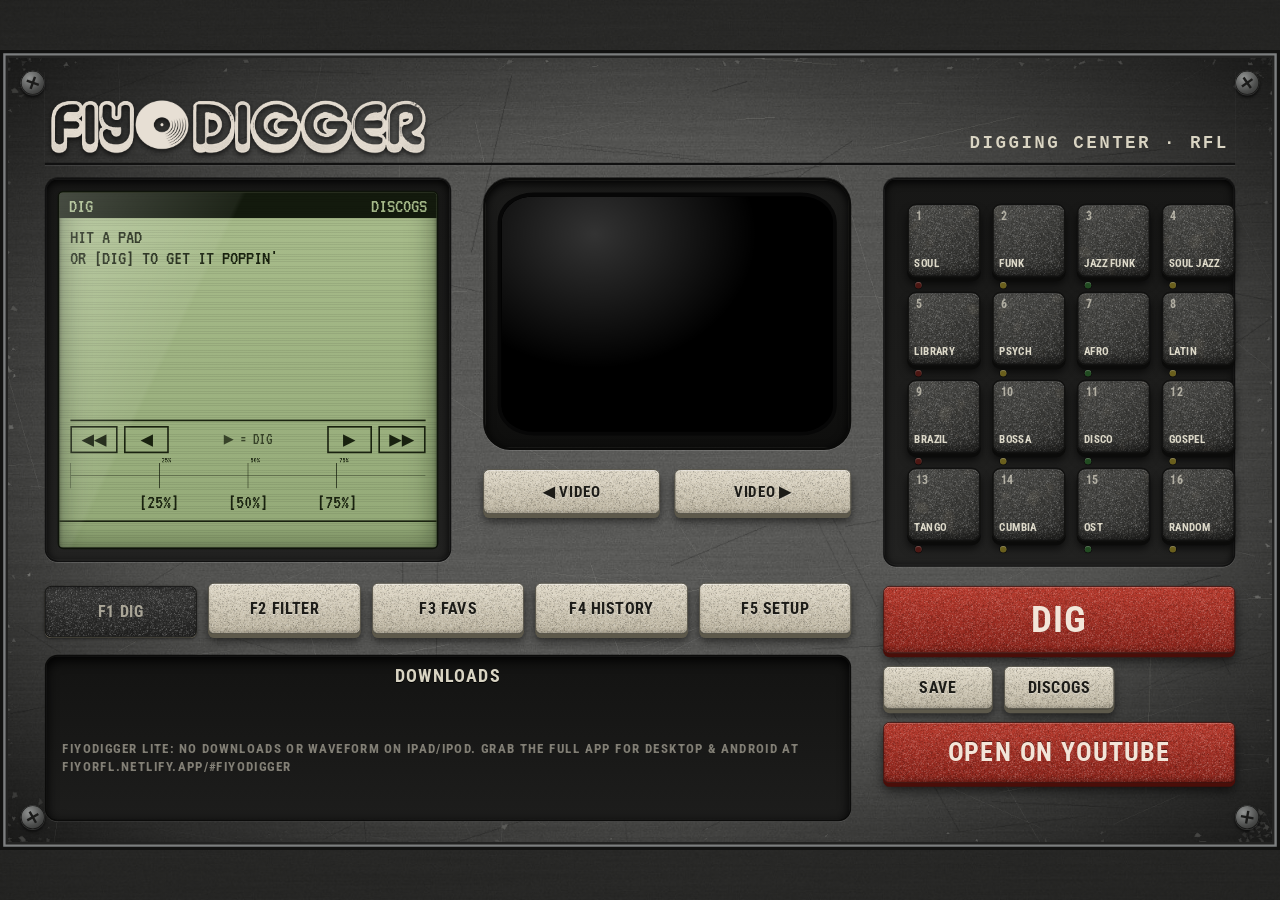
<file: index.html>
<!DOCTYPE html>
<html lang="es">
<head>
<link rel="preconnect" href="https://www.youtube-nocookie.com">
<link rel="dns-prefetch" href="https://i.ytimg.com">
<meta charset="utf-8">
<meta name="viewport" content="width=device-width, initial-scale=1, viewport-fit=cover">
<meta name="theme-color" content="#161615">
<script src="version.js"></script>
<script src="i18n.js"></script>
<script>/* PC (Electron): nada extra. Celu (Android): piezas de Android. Safari u otro navegador: FIYODIGGER Lite */
if (window.Android) document.write('<link rel="stylesheet" href="android.css"><script src="lame.min.js"><\/script><script src="nacl.min.js"><\/script><script src="android.js"><\/script><script src="mob.js"><\/script>');
else if (!window.fd) document.write('<link rel="stylesheet" href="android.css"><script src="web.js"><\/script><script src="mob.js"><\/script>');</script>
<title>FIYODIGGER</title>
<style>
@font-face{font-family:LCD;src:url(vt323.woff2)}
@font-face{font-family:RC;src:url(rc-700.woff2);font-weight:700}
@font-face{font-family:RC;src:url(rc-400.woff2);font-weight:400}
@font-face{font-family:BC;src:url(bc-500.woff2);font-weight:500}
@font-face{font-family:BC;src:url(bc-600.woff2);font-weight:600}
@font-face{font-family:BC;src:url(bc-700.woff2);font-weight:700}
:root{--lcd:#a9bd8c;--lcd2:#93a977;--lcdink:#19220f;--ink:#1d1c18;--label:#d9d4c3;--hot:#e0412f;--lcdhd:#131a0d;--lcdbd:#0e130a}
*{box-sizing:border-box}
html,body{margin:0;height:100%;overflow:hidden;background:#161615}
html:not(.mob) body{background:linear-gradient(rgba(14,14,13,.6),rgba(14,14,13,.6)),url(metal.jpg) center/cover #1c1c1b}
body{color:var(--label);font:700 14px/1.2 RC,"Arial Narrow",Arial,sans-serif}
#stage{position:absolute;left:50%;top:50%;width:1600px;height:1000px;transform-origin:center;background:#222;overflow:hidden}
#stage::before{content:"";position:absolute;inset:0;background:radial-gradient(ellipse at center,transparent 55%,rgba(0,0,0,.62) 100%),var(--mat,url(scratch.png) center/cover),url(metal.jpg) center/cover}
#stage::after{content:"";position:absolute;inset:0;z-index:1;pointer-events:none;box-shadow:inset 0 0 0 4px #121211,inset 0 0 0 7px #7c7e7f,inset 0 0 0 10px #222221}
.screw{position:absolute;width:30px;height:30px;border-radius:50%;background:radial-gradient(circle at 35% 30%,var(--sa,#929493),var(--sb,#4a4b4a) 60%,var(--sc,#2a2a29));box-shadow:inset 0 0 0 1px #151514,0 1px 1px rgba(255,255,255,.2),0 3px 4px rgba(0,0,0,.75)}
.screw::before,.screw::after{content:"";position:absolute;left:50%;top:50%;background:#1b1b1a;transform:translate(-50%,-50%) rotate(var(--r,20deg))}
.screw::before{width:16px;height:3px}.screw::after{width:3px;height:16px}
.s1{left:26px;top:26px}.s2{right:26px;top:26px;--r:-35deg}.s3{left:26px;bottom:26px;--r:60deg}.s4{right:26px;bottom:26px;--r:10deg}
.top{position:absolute;left:56px;top:26px;width:1488px;height:118px;border-bottom:3px solid #111;box-shadow:0 1px 0 rgba(255,255,255,.14);display:flex;justify-content:space-between;align-items:flex-end;padding:0 8px 12px}
.logo{height:66px;width:auto;display:block;filter:drop-shadow(0 3px 3px rgba(0,0,0,.65))}
.model{font:700 22px Consolas,"Courier New",monospace;letter-spacing:3px;text-transform:uppercase;text-shadow:0 1px 0 #000}
.main{position:absolute;left:56px;top:160px;width:1488px;height:804px;display:grid;grid-template-columns:508px 460px 440px;grid-template-rows:480px 64px 1fr;gap:26px 40px;grid-template-areas:"lcd vid right" "keys keys right" "tray tray right"}
.bezel{background:linear-gradient(#171716,#222221);padding:14px;border-radius:16px;border:2px solid #101010;box-shadow:inset 0 3px 10px #000,inset 0 -1px 0 rgba(255,255,255,.07),0 1px 0 rgba(255,255,255,.17),0 -1px 0 rgba(0,0,0,.55)}
.lcdb{grid-area:lcd;height:480px}
.lcd{position:relative;height:100%;background:linear-gradient(180deg,var(--lcd),var(--lcd2));color:var(--lcdink);font:26px/1 LCD,"Lucida Console",monospace;text-transform:uppercase;display:flex;flex-direction:column;border-radius:7px;border:2px solid var(--lcdbd);box-shadow:inset 0 0 34px rgba(10,20,5,.5),inset 0 2px 5px rgba(0,0,0,.45);overflow:hidden}
.lcd::after{content:"";position:absolute;inset:0;pointer-events:none;background:linear-gradient(116deg,rgba(255,255,255,.22) 0,rgba(255,255,255,.05) 33%,transparent 34%),repeating-linear-gradient(0deg,rgba(0,0,0,.07) 0 1px,transparent 1px 3px)}
.hd{background:var(--lcdhd);color:var(--lcd);padding:3px 12px;display:flex;justify-content:space-between}
.page{display:none;padding:10px 14px;flex:1;overflow:auto;min-height:0}
.page.on{display:block}
.ft{border-top:2px solid var(--lcdink);padding:4px 12px;min-height:34px;white-space:nowrap;overflow:hidden;text-overflow:ellipsis}
.ft.err{background:var(--lcdink);color:var(--lcd)}
/* barra de carga mientras busca discos */
.ft.load{position:relative}
.ft.load::before{content:"";position:absolute;left:12px;right:12px;top:50%;height:20px;transform:translateY(-50%);border:2px solid var(--lcdink);box-sizing:border-box}
.ft.load::after{content:"";position:absolute;left:17px;top:50%;height:10px;transform:translateY(-50%);width:calc((100% - 34px) * var(--load,0));background:repeating-linear-gradient(90deg,var(--lcdink) 0 10px,transparent 10px 14px);transition:width .3s linear}
.t{font-size:40px;line-height:.95;margin-bottom:8px;overflow-wrap:anywhere}
.l{margin:3px 0}.dim{opacity:.7}
.fgrid{display:grid;grid-template-columns:130px 1fr;gap:6px 10px;align-items:center}
.lcd input,.lcd select{font:inherit;color:inherit;background:transparent;border:0;border-bottom:2px solid var(--lcdink);border-radius:0;padding:0 2px;width:100%;text-transform:uppercase;outline:0}
.lcd input:focus,.lcd select:focus{background:var(--lcdink);color:var(--lcd)}
.lcd option{background:var(--lcd);color:var(--lcdink)}
.lcd input[type=checkbox]{width:20px;height:20px;accent-color:var(--lcdink)}
.row{display:flex;gap:8px;width:100%}.fgrid .row input{min-width:0}
.li{display:flex;justify-content:space-between;gap:8px;width:100%;text-align:left;font:inherit;color:inherit;text-transform:uppercase;background:none;border:0;padding:1px 4px;cursor:pointer}
.li:hover,.li:focus-visible{background:var(--lcdink);color:var(--lcd);outline:0}
.li span{overflow:hidden;text-overflow:ellipsis;white-space:nowrap}
.cf{display:flex;flex-wrap:wrap;align-items:center;min-width:0}
.cf input{width:auto;flex:1;min-width:110px}
.chip,.mode{font:inherit;text-transform:uppercase;cursor:pointer;padding:0 7px;margin:0 6px 3px 0;line-height:1.1}
.chip{background:var(--lcdink);color:var(--lcd);border:2px solid var(--lcdink)}
.mode{background:transparent;color:inherit;border:2px solid var(--lcdink)}
.mode.not{background:var(--lcdink);color:var(--lcd)}
#dd::-webkit-scrollbar,.page::-webkit-scrollbar,#dinfo::-webkit-scrollbar{width:18px}
#dd::-webkit-scrollbar-track,.page::-webkit-scrollbar-track,#dinfo::-webkit-scrollbar-track{background:rgba(0,0,0,.18);border-left:2px solid var(--lcdink)}
#dd::-webkit-scrollbar-thumb,.page::-webkit-scrollbar-thumb,#dinfo::-webkit-scrollbar-thumb{min-height:44px;background:var(--lcdink);border:3px solid var(--lcd);border-radius:6px}
#dd{position:fixed;z-index:1000;background:var(--lcd);color:var(--lcdink);border:3px solid var(--lcdbd);border-radius:5px;font-family:LCD,monospace;line-height:1;text-transform:uppercase;overflow-y:scroll;box-shadow:0 12px 26px rgba(0,0,0,.7)}
#dd[hidden]{display:none}
.dd-i{display:flex;align-items:center;width:100%;text-align:left;font:inherit;color:inherit;background:none;border:0;padding:.14em .45em;cursor:pointer;text-transform:uppercase}
.dd-i::before{content:"";flex:none;width:.46em;height:.46em;border:2px solid currentColor;margin-right:.45em}
.dd-i.sel::before{background:currentColor}
.dd-i:hover,.dd-i.cur{background:var(--lcdink);color:var(--lcd)}
.dd-empty{padding:6px 10px;opacity:.7}
.key{display:grid;place-items:center;text-align:center;font:700 20px RC,"Arial Narrow",Arial,sans-serif;letter-spacing:.8px;text-transform:uppercase;color:var(--ink);background:url(grain.png),linear-gradient(#e3dccb,#bdb5a1);border:1px solid #5b574a;border-radius:8px;padding:0 8px;cursor:pointer;box-shadow:0 5px 0 #5d594b,0 9px 11px rgba(0,0,0,.55),inset 0 1px 0 rgba(255,255,255,.75),inset 0 -3px 4px rgba(0,0,0,.15);text-shadow:0 1px 0 rgba(255,255,255,.35);transition:transform .05s}
.key:active,.key.on{transform:translateY(4px);box-shadow:0 1px 0 #5d594b,0 2px 4px rgba(0,0,0,.5),inset 0 3px 6px rgba(0,0,0,.3)}
.key.on{background:url(grain.png),linear-gradient(#3a3a39,#232322);color:#a9a597;text-shadow:none;border-color:#0d0d0c}
.key:focus-visible,.pad:focus-visible,.fx:focus-visible{outline:2px solid var(--hot);outline-offset:3px}
.fkeys{grid-area:keys;display:grid;grid-template-columns:repeat(5,1fr);gap:14px}
.fkeys .key{height:64px}
.vcol{grid-area:vid}
.crt{height:340px;padding:20px;border-radius:34px;background:linear-gradient(#1c1c1b,#0e0e0d);border:3px solid #0a0a09;box-shadow:inset 0 4px 12px #000,0 1px 0 rgba(255,255,255,.18),0 -1px 0 rgba(0,0,0,.6)}
.scr{position:relative;width:100%;height:100%;border-radius:40px/32px;background:#000;overflow:hidden;display:grid;place-items:center;box-shadow:0 0 0 5px #070707,inset 0 0 44px #000}
.scr iframe{display:block;width:100%;aspect-ratio:16/9;border:0;background:#000}
.scr iframe#player2{position:absolute;left:0;top:50%;transform:translateY(-50%);opacity:0;pointer-events:none}
.scr::after{content:"";position:absolute;inset:0;pointer-events:none;border-radius:inherit;background:radial-gradient(ellipse at 28% 16%,rgba(255,255,255,.2),transparent 48%),radial-gradient(ellipse at center,transparent 58%,rgba(0,0,0,.55) 100%)}
.vctl{display:flex;gap:18px;margin-top:24px}.vctl .key{flex:1;height:56px;font-size:19px}.vctl .key[hidden]{display:none}
.tray{grid-area:tray;position:relative;border-radius:16px;background:linear-gradient(#131312,#1d1d1c);border:2px solid #0b0b0a;box-shadow:inset 0 5px 14px #000,0 1px 0 rgba(255,255,255,.15);padding:50px 20px 18px;overflow:hidden}
.tl{position:absolute;top:12px;left:0;right:0;text-align:center;font:700 22px RC;letter-spacing:2px;text-shadow:0 1px 0 #000}
.files{display:flex;gap:22px;align-items:center;height:100%;overflow-x:auto;overflow-y:hidden;padding-top:18px;scrollbar-width:none}
.files::-webkit-scrollbar{display:none}
.empty{opacity:.55;letter-spacing:1.5px;font-size:16px}
.f{position:relative;flex:none;display:flex;align-items:center;gap:14px;max-width:470px;padding:12px 14px;border-radius:7px;background:url(grain.png),linear-gradient(#e6dfcd,#c4bca8);color:var(--ink);font:400 18px RC,sans-serif;cursor:grab;box-shadow:0 4px 0 #6a6555,0 8px 10px rgba(0,0,0,.6)}
.f::before{content:"";position:absolute;left:16%;right:16%;top:-14px;height:16px;border-radius:12px 12px 0 0;background:#e6dfcd;box-shadow:0 -2px 3px rgba(0,0,0,.35)}
.f .fn{overflow:hidden;text-overflow:ellipsis;white-space:nowrap}
.fx{flex:none;border:0;background:none;color:#5d594b;font:700 22px/1 RC;cursor:pointer;padding:0 2px}.fx:hover{color:#a8261a}
.right{grid-area:right}
.pads{display:grid;grid-template-columns:repeat(4,92px);gap:18px 14px;padding:16px 14px}
.cell{position:relative}
.led{position:absolute;left:10px;bottom:-14px;width:8px;height:8px;border-radius:50%;background:#4d1713;box-shadow:inset 0 1px 1px rgba(255,255,255,.3),0 0 0 1px #0d0d0c;pointer-events:none}
.cell:nth-child(4n+2) .led,.cell:nth-child(4n+4) .led{background:#6a5f1c}
.cell:nth-child(4n+3) .led{background:#214b21}
.cell.lit .led{background:var(--led,#ff3b22);box-shadow:0 0 10px 3px rgba(var(--ledRGB,255,60,30),.8),0 0 0 1px #0d0d0c}
.cell.lit::after{content:"";position:absolute;inset:0;border-radius:11px;pointer-events:none;background:radial-gradient(circle at 20% 92%,rgba(var(--ledRGB,255,55,30),.6),transparent 66%);mix-blend-mode:screen}
.pad{position:relative;width:92px;height:92px;border-radius:11px;border:2px solid #111110;background:url(wear.png) var(--wx,0) var(--wy,0)/180px,url(grain.png),linear-gradient(150deg,var(--padA,#4d4d4a),var(--padB,#2b2b29));color:var(--padTx,#ddd9c9);font:700 14px/1.05 RC,sans-serif;display:flex;align-items:flex-end;padding:8px 7px;min-width:0;overflow:hidden;cursor:pointer;text-align:left;text-transform:uppercase;box-shadow:0 5px 0 #0b0b0a,0 9px 11px rgba(0,0,0,.65),inset 0 1px 0 rgba(255,255,255,.2),inset 0 -7px 11px rgba(0,0,0,.4);transition:transform .05s}
.pad .n{position:absolute;top:7px;left:9px;opacity:.7;font-size:15px}
.pad:active,.cell.hit .pad{transform:translateY(4px);box-shadow:0 1px 0 #0b0b0a,0 2px 4px rgba(0,0,0,.6),inset 0 2px 9px rgba(0,0,0,.55);background-image:url(wear.png),url(grain.png),linear-gradient(150deg,var(--hitA,#d4513a),var(--hitB,#942a1b));color:#fff}
.cell.lit .pad{box-shadow:0 5px 0 #0b0b0a,0 9px 11px rgba(0,0,0,.65),0 0 30px rgba(var(--ledRGB,255,50,30),.35),inset 0 1px 0 rgba(255,255,255,.2),inset 0 -7px 11px rgba(0,0,0,.4)}
.pads.editing .pad{outline:2px dashed #ddd7c4;outline-offset:-6px}
.key.dig,.key.get{background:url(grain.png),linear-gradient(var(--k1,#b93a2d),var(--k2,#8a2219));color:var(--kT,#f3e5d8);border-color:var(--kE,#4a0e09);box-shadow:0 5px 0 var(--kE,#4a0e09),0 10px 13px rgba(0,0,0,.6),inset 0 1px 0 rgba(255,205,195,.5),inset 0 -3px 6px rgba(0,0,0,.25);text-shadow:0 -1px 0 rgba(0,0,0,.45);letter-spacing:2px;width:100%}
.key.dig{height:84px;margin-top:24px;font-size:46px}
.key.get{height:76px;margin-top:16px;font-size:32px}
.key.dig:active,.key.get:active{transform:translateY(4px);box-shadow:0 1px 0 var(--kE,#4a0e09),0 3px 5px rgba(0,0,0,.5),inset 0 2px 7px rgba(0,0,0,.4)}
.key.get.arm{background:url(grain.png),linear-gradient(var(--lcd),var(--lcd2));color:var(--lcdink);border-color:#38461f;box-shadow:0 5px 0 #38461f,0 10px 13px rgba(0,0,0,.6),inset 0 1px 0 rgba(255,255,255,.55);text-shadow:0 1px 0 rgba(255,255,255,.35);cursor:grab;user-select:none}
.key.get:disabled{opacity:.65;cursor:wait}
.trio{display:grid;grid-template-columns:repeat(3,1fr);gap:14px;margin-top:16px}.trio .key{height:54px}
html.cs-black #stage::before{filter:brightness(.5) contrast(1.2)}
html.cs-cream #stage::before{filter:sepia(.9) brightness(1.75) contrast(.85) saturate(1.15)}
html.cs-olive #stage::before{filter:sepia(1) hue-rotate(38deg) saturate(1.5) brightness(.85)}
html.cs-cream{--label:#2c2a22}
html.cs-cream .logo{filter:brightness(.18) contrast(1.2) drop-shadow(0 1px 0 rgba(255,255,255,.5))}
html.cs-cream .model,html.cs-cream .tl{text-shadow:0 1px 0 rgba(255,255,255,.45)}
html.lcd-amber{--lcd:#e6b34a;--lcd2:#cf9524;--lcdink:#2b1a00;--lcdhd:#241500;--lcdbd:#140c00}
html.lcd-blue{--lcd:#9fd0ea;--lcd2:#79b2d6;--lcdink:#06202e;--lcdhd:#031722;--lcdbd:#020f17}
/* --- Carcasas nuevas (tinte sobre el metal) --- */
html.cs-navy #stage::before{filter:sepia(1) hue-rotate(175deg) saturate(2.2) brightness(.62)}
html.cs-wine #stage::before{filter:sepia(1) hue-rotate(-35deg) saturate(2.6) brightness(.5)}
html.cs-white #stage::before{filter:grayscale(1) brightness(2.1) contrast(.62)}
html.cs-char #stage::before{filter:grayscale(1) brightness(.72) contrast(1.1)}
html.cs-orange #stage::before{filter:sepia(1) hue-rotate(-12deg) saturate(3.2) brightness(.9)}
html.cs-teal #stage::before{filter:sepia(1) hue-rotate(125deg) saturate(1.9) brightness(.72)}
html.cs-violet #stage::before{filter:sepia(1) hue-rotate(225deg) saturate(1.8) brightness(.6)}
html.cs-sand #stage::before{filter:sepia(.75) brightness(1.35) contrast(.9) saturate(.9)}
/* carcasas claras: letras y logo oscuros */
html.cs-white,html.cs-sand,html.mat-wood{--label:#2c2a22}
html.cs-white .logo,html.cs-sand .logo{filter:brightness(.18) contrast(1.2) drop-shadow(0 1px 0 rgba(255,255,255,.5))}
html.cs-white .model,html.cs-white .tl,html.cs-sand .model,html.cs-sand .tl{text-shadow:0 1px 0 rgba(255,255,255,.45)}
/* --- Materiales --- */
html.mat-brushed{--mat:url(scratch.png) center/cover,repeating-linear-gradient(90deg,rgba(255,255,255,.07) 0 1px,transparent 1px 3px,rgba(0,0,0,.08) 3px 4px,transparent 4px 7px)}
html.mat-wood #stage::before{filter:none;background:radial-gradient(ellipse at center,transparent 55%,rgba(0,0,0,.6) 100%),url(scratch.png) center/cover,repeating-linear-gradient(92deg,rgba(60,28,10,.35) 0 2px,transparent 2px 9px,rgba(255,220,170,.06) 9px 11px,transparent 11px 23px),repeating-radial-gradient(ellipse 900px 60px at 30% 40%,#8a5a34 0 14px,#6f4425 14px 30px,#9b6a40 30px 44px),#7a4b2a}
html.mat-wood{--label:#f1e3c8}
html.mat-wood .model,html.mat-wood .tl{text-shadow:0 1px 0 #000}
html.mat-carbon #stage::before{filter:none;background:radial-gradient(ellipse at center,transparent 55%,rgba(0,0,0,.7) 100%),url(scratch.png) center/cover,repeating-linear-gradient(45deg,#1c1d1f 0 6px,#26282b 6px 12px),repeating-linear-gradient(-45deg,rgba(255,255,255,.04) 0 6px,rgba(0,0,0,.25) 6px 12px),#18191a}
html.mat-rubber{--mat:url(scratch.png) center/cover,radial-gradient(rgba(0,0,0,.35) 1px,transparent 1.5px) 0 0/6px 6px}
/* --- Materiales que ya tenia la APK --- */
html.mat-alu #stage::before{background:radial-gradient(ellipse at center,transparent 55%,rgba(0,0,0,.45) 100%),url(scratch.png) center/cover,url(grain.png),repeating-linear-gradient(90deg,rgba(255,255,255,.09) 0 1px,rgba(0,0,0,.07) 1px 2px,rgba(255,255,255,0) 2px 4px),linear-gradient(180deg,#c7cacd,#9da1a6 55%,#b4b8bc);filter:none}
html.mat-gold #stage::before{background:radial-gradient(ellipse at center,transparent 55%,rgba(60,35,0,.5) 100%),url(scratch.png) center/cover,url(grain.png),repeating-linear-gradient(90deg,rgba(255,255,255,.1) 0 1px,rgba(0,0,0,.06) 1px 3px),linear-gradient(120deg,#9a7623,#e9cd6e 22%,#b8922f 42%,#f3dc86 62%,#a98427 82%,#d8b955);filter:none}
html.mat-gold #stage::after{box-shadow:inset 0 0 0 4px #3b2a08,inset 0 0 0 7px #f6e08f,inset 0 0 0 10px #5a420f}
html.mat-copper #stage::before{background:radial-gradient(ellipse at center,transparent 55%,rgba(40,15,0,.55) 100%),url(scratch.png) center/cover,url(grain.png),repeating-linear-gradient(90deg,rgba(255,255,255,.08) 0 1px,rgba(0,0,0,.07) 1px 3px),linear-gradient(120deg,#8a4524,#d98a5c 22%,#a2542d 42%,#e29a6c 62%,#8f4826 82%,#c97649);filter:none}
html.mat-copper #stage::after{box-shadow:inset 0 0 0 4px #2f1507,inset 0 0 0 7px #f0a878,inset 0 0 0 10px #4a2210}
html.mat-chrome #stage::before{background:radial-gradient(ellipse at center,transparent 60%,rgba(0,0,0,.35) 100%),url(scratch.png) center/cover,linear-gradient(100deg,#c9cbcd,#f1f2f3 18%,#9a9da0 34%,#e8e9ea 50%,#a7aaad 68%,#eef0f1 84%,#b3b6b9);filter:none}
html.mat-leather #stage::before{background:radial-gradient(ellipse at center,transparent 50%,rgba(0,0,0,.6) 100%),url(grain.png),radial-gradient(circle,rgba(255,255,255,.07) 0 1px,transparent 1.6px) 0 0/7px 7px,radial-gradient(circle,rgba(0,0,0,.25) 0 1px,transparent 1.6px) 3px 3px/7px 7px,linear-gradient(#4a3022,#33200f);filter:none}
html.mat-leather #stage::after{box-shadow:inset 0 0 0 4px #120a05,inset 0 0 0 7px #a67c52,inset 0 0 0 10px #1f120a}
html.mat-leather{--sa:#f0d27a;--sb:#a2791f;--sc:#4a3508}
html.mat-wood{--sa:#f0d27a;--sb:#a2791f;--sc:#4a3508}
html.mat-alu,html.mat-gold,html.mat-chrome{--label:#2c2a22}
html.mat-alu .logo,html.mat-gold .logo,html.mat-chrome .logo{filter:brightness(.18) contrast(1.2) drop-shadow(0 1px 0 rgba(255,255,255,.5))}
html.mat-alu .model,html.mat-alu .tl,html.mat-gold .model,html.mat-gold .tl,html.mat-chrome .model,html.mat-chrome .tl{text-shadow:0 1px 0 rgba(255,255,255,.45)}
/* --- Pantallas nuevas --- */
html.lcd-red{--lcd:#e48a7c;--lcd2:#c9604f;--lcdink:#2c0703;--lcdhd:#220502;--lcdbd:#140301}
html.lcd-teal{--lcd:#86c2bb;--lcd2:#629f99;--lcdink:#0a2826;--lcdhd:#071c1a;--lcdbd:#041110}
html.lcd-white{--lcd:#dcdccd;--lcd2:#bdbdab;--lcdink:#1b1b16;--lcdhd:#141410;--lcdbd:#0b0b09}
html.lcd-violet{--lcd:#c3a8e6;--lcd2:#a083cf;--lcdink:#1d0a33;--lcdhd:#150726;--lcdbd:#0c0416}
html.lcd-orange{--lcd:#f2a15a;--lcd2:#dd7c2c;--lcdink:#2e1200;--lcdhd:#231000;--lcdbd:#140900}
html.lcd-cyan{--lcd:#97e6dc;--lcd2:#6cc9bd;--lcdink:#032622;--lcdhd:#021d1a;--lcdbd:#01110f}
html.lcd-inv{--lcd:#0f1a0c;--lcd2:#08100a;--lcdink:#8dff6a;--lcdhd:#8dff6a;--lcdbd:#050905}
html.lcd-inv .lcd{text-shadow:0 0 6px rgba(141,255,106,.55)}
html.lcd-invam{--lcd:#1c1204;--lcd2:#110b02;--lcdink:#ffb43a;--lcdhd:#ffb43a;--lcdbd:#080500}
html.lcd-invam .lcd{text-shadow:0 0 6px rgba(255,180,58,.5)}
/* --- Pads --- */
html.pad-cream{--padA:#e9e2cf;--padB:#bdb49c;--padTx:#2c2a22}
html.pad-black{--padA:#2a2a28;--padB:#121211;--padTx:#cfcab8}
html.pad-red{--padA:#b8463a;--padB:#7b2018;--padTx:#f6e6dc}
html.pad-blue{--padA:#4f6f96;--padB:#2a3f5c;--padTx:#e3ecf5}
html.pad-olive{--padA:#6f7650;--padB:#454a2f;--padTx:#ece8d2}
html.pad-white{--padA:#f2f1ec;--padB:#cfcdc4;--padTx:#2a2a26}
html.pad-grey{--padA:#7d7c78;--padB:#5a5955;--padTx:#f1efe6}
html.pad-orange{--padA:#e08a3c;--padB:#a8561a;--padTx:#2a1300}
/* --- Botones DIG/DESCARGAR + LEDs --- */
html.key-orange{--k1:#e2873a;--k2:#b45d17;--kE:#5a2b05;--kT:#fff3e3;--led:#ffae2b;--ledRGB:255,170,40;--hitA:#f0a04f;--hitB:#b45d17}
html.key-blue{--k1:#3f7fc4;--k2:#24548c;--kE:#0e2643;--kT:#eef5ff;--led:#3fb6ff;--ledRGB:60,180,255;--hitA:#5b97d6;--hitB:#24548c}
html.key-green{--k1:#4c9a4a;--k2:#2e6a2d;--kE:#103010;--kT:#effbe9;--led:#5dff4a;--ledRGB:90,255,70;--hitA:#62b35f;--hitB:#2e6a2d}
html.key-gold{--k1:#d4ad4c;--k2:#9c7a25;--kE:#4a390b;--kT:#241a02;--led:#ffd34a;--ledRGB:255,210,70;--hitA:#e2c069;--hitB:#9c7a25}
html.key-cream{--k1:#efe6cf;--k2:#c9bd9d;--kE:#6c6249;--kT:#2a2519;--led:#fff1c4;--ledRGB:255,240,190;--hitA:#f3ead3;--hitB:#b9ab86}
html.key-violet{--k1:#9a62d0;--k2:#6a3a9c;--kE:#2e1449;--kT:#f6eeff;--led:#d38bff;--ledRGB:210,140,255;--hitA:#ad7bdc;--hitB:#6a3a9c}
html.key-cyan{--k1:#39b6ad;--k2:#1f7d77;--kE:#0a3633;--kT:#eafffb;--led:#4dfff0;--ledRGB:80,255,240;--hitA:#55c9c1;--hitB:#1f7d77}
/* ESTILO REFINADO: el mismo aparato analogico, mas prolijo. Teclas lisas sin grano, bordes y sombras suaves,
   letra Barlow Condensed (licencia OFL, ver LICENSE-barlow-condensed.txt). La pantalla LCD no cambia. Respeta los colores elegidos. */
html.st-refined body{font-family:BC,RC,"Arial Narrow",Arial,sans-serif}
html.st-refined .key{font-family:BC,RC,"Arial Narrow",Arial,sans-serif;font-weight:600;letter-spacing:1.6px;color:#24221c;background:linear-gradient(#f1ebdd,#d8cfba);border:1px solid rgba(58,53,42,.55);border-radius:12px;box-shadow:0 3px 0 #77715f,0 7px 16px rgba(0,0,0,.42),inset 0 1px 0 rgba(255,255,255,.9),inset 0 -1px 0 rgba(0,0,0,.07);text-shadow:none;transition:transform .06s,box-shadow .06s,filter .12s}
html.st-refined .key:hover{filter:brightness(1.04)}
html.st-refined .key:active,html.st-refined .key.on{transform:translateY(2px);box-shadow:0 1px 0 #6a6555,0 2px 6px rgba(0,0,0,.38),inset 0 2px 4px rgba(0,0,0,.16)}
html.st-refined .key.on{background:linear-gradient(#383833,#262622);color:#ece5d3;border-color:#0e0e0d;box-shadow:0 1px 0 #0b0b0a,0 2px 6px rgba(0,0,0,.4),inset 0 -2px 0 var(--led,#ff5a3c),inset 0 1px 0 rgba(255,255,255,.06)}
html.st-refined .key.dig,html.st-refined .key.get{font-weight:700;letter-spacing:4px;color:var(--kT,#f3e5d8);background:linear-gradient(var(--k1,#b93a2d),var(--k2,#8a2219));border-color:var(--kE,#4a0e09);border-radius:14px;box-shadow:0 4px 0 var(--kE,#4a0e09),0 10px 20px rgba(0,0,0,.45),inset 0 1px 0 rgba(255,255,255,.28),inset 0 -2px 0 rgba(0,0,0,.12);text-shadow:0 1px 1px rgba(0,0,0,.25)}
html.st-refined .key.dig:active,html.st-refined .key.get:active{transform:translateY(3px);box-shadow:0 1px 0 var(--kE,#4a0e09),0 3px 8px rgba(0,0,0,.4),inset 0 2px 5px rgba(0,0,0,.3)}
html.st-refined .key.get.arm{background:linear-gradient(var(--lcd),var(--lcd2));color:var(--lcdink);border-radius:14px}
html.st-refined .pad{border-radius:14px;border:1px solid rgba(0,0,0,.65);background:linear-gradient(160deg,var(--padA,#4d4d4a),var(--padB,#2b2b29));font-family:BC,RC,sans-serif;font-weight:600;letter-spacing:.6px;box-shadow:0 4px 0 #0b0b0a,0 9px 16px rgba(0,0,0,.55),inset 0 1px 0 rgba(255,255,255,.16),inset 0 -6px 12px rgba(0,0,0,.28)}
html.st-refined .pad .n{font-weight:500}
html.st-refined .pad:active,html.st-refined .cell.hit .pad{transform:translateY(3px);background-image:linear-gradient(160deg,var(--hitA,#d4513a),var(--hitB,#942a1b));box-shadow:0 1px 0 #0b0b0a,0 2px 6px rgba(0,0,0,.5),inset 0 2px 8px rgba(0,0,0,.4)}
html.st-refined .f{background:linear-gradient(#efe8d8,#d3c9b3);border-radius:10px;font-family:BC,RC,sans-serif;font-weight:500;box-shadow:0 3px 0 #6a6555,0 7px 14px rgba(0,0,0,.5),inset 0 1px 0 rgba(255,255,255,.8)}
html.st-refined .fx{font-family:BC,RC,sans-serif}
html.st-refined .tl{font-family:BC,RC,sans-serif;font-weight:600;letter-spacing:4px}
html.st-refined .model{font-family:BC,RC,sans-serif;font-weight:600;letter-spacing:5px}
html.st-refined .vnl .vhd,html.st-refined .vnl .vcap,html.st-refined .vnl .vsilk span{font-family:BC,RC,"Arial Narrow",Arial,sans-serif}
html.st-refined .vnl .vhd{font-weight:600;letter-spacing:3px}
/* detalles de aparato (estilo REFINADO): rejilla de parlante, teclas F alternadas, tecla de descarga negra, rotulos de los pads */
html.st-refined .top::before{content:"";position:absolute;right:8px;top:6px;width:290px;height:52px;background:repeating-linear-gradient(180deg,#141413 0 6px,transparent 6px 11px);-webkit-mask:repeating-linear-gradient(90deg,#000 0 64px,transparent 64px 75px);mask:repeating-linear-gradient(90deg,#000 0 64px,transparent 64px 75px);opacity:.9}
html.st-refined .fkeys .key:nth-child(even):not(.on){background:linear-gradient(#aaa69f,#8e8a83);color:#1c1b18;border-color:rgba(40,38,32,.6);box-shadow:0 3px 0 #5f5b51,0 7px 16px rgba(0,0,0,.42),inset 0 1px 0 rgba(255,255,255,.55)}
html.st-refined .key.get:not(.arm){background:linear-gradient(#3b3b37,#252522);color:#ece5d3;border-color:#0e0e0d;box-shadow:0 4px 0 #0b0b0a,0 10px 20px rgba(0,0,0,.45),inset 0 1px 0 rgba(255,255,255,.1)}
html.st-refined .key.get:not(.arm):active{box-shadow:0 1px 0 #0b0b0a,0 3px 8px rgba(0,0,0,.4),inset 0 2px 5px rgba(0,0,0,.4)}
html.st-refined .pads .cell:nth-child(-n+4)::before{content:"PAD " attr(data-c);position:absolute;top:-15px;left:0;right:0;text-align:center;font:600 10px/1 BC,RC,sans-serif;letter-spacing:1.2px;color:var(--padLbl,#bdb8a8);pointer-events:none}
html.st-refined .pads .cell:nth-child(4n+1)::after{content:attr(data-n);position:absolute;left:-13px;top:50%;transform:translateY(-50%);font:600 11px/1 BC,RC,sans-serif;color:var(--padLbl,#bdb8a8);pointer-events:none}
html.mob.st-refined .pads .cell::before,html.mob.st-refined .pads .cell::after{display:none}
/* con carcasa crema: panel de pads gris claro y bandeja del tocadiscos clara (como un sampler de los 90) */
/* DIGGER 3000 (estilo REFINADO + carcasa crema): sampler de los 90 */
html.st-refined.cs-cream #stage::before{filter:sepia(.38) brightness(2.15) contrast(.64) saturate(.95)}
html.st-refined.cs-cream #stage::after{box-shadow:inset 16px 0 0 #2e3845,inset -16px 0 0 #2e3845,inset 19px 0 0 #1a2028,inset -19px 0 0 #1a2028,inset 0 0 0 4px #121211}
html.st-refined.cs-cream{--led:#ffb02e;--ledRGB:255,170,40}
html.st-refined.cs-cream .key{border:1.5px solid #4a463d;border-radius:7px;font-weight:600;letter-spacing:1.2px;color:#25231d;background:linear-gradient(#ebe5d7,#d5cebd);box-shadow:0 2px 0 #6d685b,0 4px 8px rgba(0,0,0,.28),inset 0 1px 0 rgba(255,255,255,.85),inset 0 -2px 3px rgba(0,0,0,.07)}
html.st-refined.cs-cream .fkeys .key{font-size:19px}
html.st-refined.cs-cream .trio .key{font-size:18px}
html.st-refined.cs-cream .fkeys .key:nth-child(even):not(.on){background:linear-gradient(#8a8882,#73716b);color:#1b1a17;border-color:#3f3c35;box-shadow:0 2px 0 #4f4c45,0 4px 8px rgba(0,0,0,.3),inset 0 1px 0 rgba(255,255,255,.35),inset 0 -2px 3px rgba(0,0,0,.1)}
html.st-refined.cs-cream .key:active,html.st-refined.cs-cream .key.on{transform:translateY(1px);background:linear-gradient(#c9bb9b,#b9a886);color:#2a261c;border-color:#4a463d;box-shadow:0 1px 0 rgba(255,255,255,.45),inset 0 2px 5px rgba(0,0,0,.32)}
html.st-refined.cs-cream .key.dig{border:1.5px solid #4a120d;border-radius:8px;background:linear-gradient(#c23d30,#9a271d);color:#f4e8dc;font-weight:600;box-shadow:0 2px 0 #4a120d,0 6px 12px rgba(0,0,0,.35),inset 0 1px 0 rgba(255,210,200,.45)}
html.st-refined.cs-cream .key.get:not(.arm){border:1.5px solid #121110;border-radius:8px;background:linear-gradient(#4a4944,#2e2d2a);color:#eee7d6;font-weight:600;box-shadow:0 2px 0 #0e0e0d,0 6px 12px rgba(0,0,0,.35),inset 0 1px 0 rgba(255,255,255,.12)}
html.st-refined.cs-cream .pad{border:2px solid #262522;border-radius:10px;background:linear-gradient(#77756f,#615f5a);color:#f1efe6;box-shadow:0 2px 0 #1d1c1a,0 4px 7px rgba(0,0,0,.32),inset 0 1px 0 rgba(255,255,255,.2),inset 0 -3px 5px rgba(0,0,0,.16)}
html.st-refined.cs-cream .pad:active,html.st-refined.cs-cream .cell.hit .pad{transform:translateY(2px);background-image:linear-gradient(#6c6a64,#5c5a55);box-shadow:inset 0 2px 6px rgba(0,0,0,.4)}
html.st-refined.cs-cream:not(.mob) .pads{grid-template-columns:repeat(4,90px);gap:22px 10px;padding:22px 0 18px 14px}
html.st-refined.cs-cream:not(.mob) .pad{width:90px;height:90px}
html.st-refined:not(.mob) .pads{grid-template-columns:repeat(4,84px);justify-content:center;gap:24px 16px;padding:22px 0 18px 12px}
html.st-refined:not(.mob) .pad{width:84px;height:84px}
html.st-refined.cs-cream .logo{content:url(logo-3000.png);filter:drop-shadow(0 0 1px #2a2925) drop-shadow(0 0 .6px #2a2925) drop-shadow(0 3px 0 #3a3833) drop-shadow(0 5px 5px rgba(0,0,0,.35))}   /* DIGGER 3000: el mismo logo coloreado (logo-3000.png): letras oscuras, borde crema, filo oscuro y sombra 3D. logo.png no cambia */
html.st-refined.cs-cream{--padLbl:#4a463c;--deckPlate:0.30,0.29,0.27;--deckBody:0.20,0.195,0.185}
html.st-refined.cs-cream .right > .bezel{background:linear-gradient(#c6c0b1,#b4ae9f);border:1px solid #8c877b;border-radius:14px;box-shadow:inset 0 2px 5px rgba(0,0,0,.22),inset 0 -1px 0 rgba(255,255,255,.4),0 1px 0 rgba(255,255,255,.55)}
html.st-refined.cs-cream .vnl .vsilk span{color:rgba(36,34,28,.72)}
html.st-refined.cs-cream .vnl .vlogo{filter:brightness(.22)}
html.st-refined.cs-cream .vnl canvas{filter:drop-shadow(0 8px 10px rgba(0,0,0,.45))}
#p-dig.on{display:flex;flex-direction:column}
#dinfo{flex:1;min-height:0;overflow:auto}
#wavebox{flex:none;border-top:2px solid var(--lcdink);padding-top:6px}
#wave{display:block;width:100%;height:40px;cursor:pointer}
#info .l{font-size:22px;line-height:1.05;margin:0}
#info .t{font-size:34px;margin-bottom:4px}
#info .t.long{font-size:26px}
#lBpm,#lVid{display:inline-block;margin-right:14px}
.cr .li{font-size:22px}
.tl,.empty{color:#d9d4c3}
.wnav{display:flex;justify-content:space-between;align-items:center;gap:8px;margin-bottom:4px}.wnav .li{width:auto;min-width:56px;padding:2px 12px;border:2px solid var(--lcdink);display:flex;align-items:center;justify-content:center;text-align:center}#wTrk{flex:1;text-align:center;opacity:.75;font-size:.8em;white-space:nowrap;overflow:hidden;text-overflow:ellipsis}
html.mob .wnav .li{min-width:72px;height:44px;font-size:24px}html.mob .wnav .li.rec{min-width:56px;padding:2px 6px}
.wb{position:relative;height:28px;margin-top:2px}.wb .li{position:absolute;top:0;transform:translateX(-50%);width:auto}
.cr{display:flex;flex-wrap:wrap;gap:3px 10px;margin-top:4px}
.cr .li{width:auto;padding:0 6px;border:2px solid var(--lcdink)}
#lFollow{display:flex;align-items:center;gap:8px;margin-bottom:6px;padding:0 6px;background:var(--lcdink);color:var(--lcd)}
#lFollow .li{width:auto;color:var(--lcd)}
#lFollow[hidden]{display:none}
.li[hidden]{display:none}
</style>
</head>
<body>
<div id="stage">
<i class="screw s1"></i><i class="screw s2"></i><i class="screw s3"></i><i class="screw s4"></i>
<div class="top"><img class="logo" src="logo.png" alt="FIYODIGGER"><div class="model">Digging Center · RFL</div></div>
<div class="main">
<div class="bezel lcdb"><div class="lcd">
<div class="hd"><span id="pgname">DIG</span><span>DISCOGS</span></div>
<div class="page on" id="p-dig">
<div id="dinfo">
<div id="lFollow" hidden><span id="lFollowTxt"></span><button class="li" id="followOff" type="button" aria-label="Dejar de seguir">[X]</button></div>
<div id="empty">PRESIONA UN PAD<br>O [DIG] PARA EMPEZAR</div>
<div id="info" hidden>
<div class="t" id="lTitle"></div>
<div class="l" id="lArtist"></div>
<div class="l" id="lSong"></div>
<div class="l dim" id="lInfo"></div>
<div class="l dim" id="lLabel"></div>
<div class="l" id="lTags"></div>
<div class="l" id="lRare"></div>
<div class="l" id="lBpm"></div>
<div class="l dim" id="lVid"></div>
<div class="cr" id="lCred"></div>
</div></div>
<div id="wavebox"><div class="wnav"><button class="li rec" id="rPrev" type="button" aria-label="Disco anterior" title="Disco anterior">◀◀</button><button class="li" id="wPrev" type="button" aria-label="Tema anterior">◀</button><span id="wTrk"></span><button class="li" id="wNext" type="button" aria-label="Tema siguiente">▶</button><button class="li rec" id="rNext" type="button" aria-label="Disco siguiente" title="Disco siguiente">▶▶</button></div><canvas id="wave" height="80"></canvas>
<div class="wb"><button class="li" data-j="0.25" type="button" style="left:25%">[25%]</button><button class="li" data-j="0.5" type="button" style="left:50%">[50%]</button><button class="li" data-j="0.75" type="button" style="left:75%">[75%]</button></div></div>
</div>
<div class="page" id="p-filter"><div class="fgrid">
<span>GUARDADOS</span><div class="row"><select id="saved"></select><button class="li" id="fdel" style="width:auto" aria-label="Borrar filtro guardado">[X]</button></div>
<span>GENERO</span><div class="cf" id="f-genre"></div>
<span>ESTILO</span><div class="cf" id="f-style"></div>
<span title="Busca en los creditos de Discogs quien toca cada instrumento">INSTRUMENTOS</span><div class="cf" id="f-inst"></div>
<span>REGION</span><div class="cf" id="f-country"></div>
<span title="Descarta ediciones licenciadas y artistas de otro pais">ORIGEN</span><input id="local" type="checkbox" checked>
<span title="Vinyl = cualquier vinilo. LP, 7&quot;, 10&quot; y 12&quot; son tamaños de vinilo">FORMATO</span><div class="cf" id="f-format"></div>
<span title="No repite los ultimos artistas que salieron">NO REPETIR</span><input id="norep" type="checkbox" checked>
<span>TONALIDAD</span><div class="cf" id="f-key"></div>
<span>TEMPO</span><div class="row"><input id="tmin" type="number" min="0" max="250" placeholder="MIN"><input id="tmax" type="number" min="0" max="250" placeholder="MAX"></div>
<span>VIEWS</span><div class="row"><input id="vmin" type="number" min="0" placeholder="MIN"><input id="vmax" type="number" min="0" placeholder="MAX"></div>
<span>RAREZA</span><div class="row"><input id="hmax" type="number" min="0" placeholder="HAVE MAX"><input id="wmin" type="number" min="0" placeholder="WANT MIN"></div>
<span>AÑO</span><div class="row"><input id="ymin" type="number" min="1860" max="2026" placeholder="MIN"><input id="ymax" type="number" min="1860" max="2026" placeholder="MAX"></div>
<span>TAGS</span><div class="cf" id="f-tags"></div>
<span>SOLO TOPIC</span><input id="topic" type="checkbox">
<span>SOLO VIDEO</span><input id="onlyvid" type="checkbox" checked>
</div>
<div class="row" style="margin-top:10px"><input id="fname" maxlength="25" placeholder="NOMBRE DEL FILTRO"><button class="li" id="fsave" style="width:auto">[GUARDAR]</button><button class="li" id="freset" style="width:auto">[RESET]</button><button class="li" id="fgo" style="width:auto">[DIG IT]</button></div></div>
<div class="page" id="p-padedit"><div class="fgrid">
<span>NOMBRE</span><input id="pn" maxlength="10">
<span>GENERO</span><select id="pg"></select>
<span>ESTILO</span><input id="ps" autocomplete="off">
<span>REGION</span><input id="pc" autocomplete="off">
<span>AÑO DESDE</span><input id="py1" type="number" min="1900" max="2026">
<span>AÑO HASTA</span><input id="py2" type="number" min="1900" max="2026">
</div>
<div class="row" style="margin-top:10px"><button class="li" id="padSave" style="width:auto">[GUARDAR PAD]</button><button class="li" id="padReset" style="width:auto">[RESTAURAR]</button><button class="li" id="padDone" style="width:auto">[LISTO]</button></div></div>
<div class="page" id="p-favs"></div>
<div class="page" id="p-hist"></div>
<div class="page" id="p-setup">
<div class="l">TOKEN DE DISCOGS (OPCIONAL)</div>
<input id="token" type="password" autocomplete="off" placeholder="NO HACE FALTA - SOLO SI QUERES USAR EL TUYO">
<button class="li" id="dgDev" style="width:100%">[ABRIR DISCOGS DEVELOPERS]</button>
<div class="l" style="margin-top:10px">CLAVE YOUTUBE (VIEWS, TAGS, TOPIC)</div>
<input id="ytkey" type="password" autocomplete="off" placeholder="PEGALA AQUI">
<button class="li" id="ytVideo" style="width:100%">[VER VIDEO TUTORIAL]</button>
<div class="l" style="margin-top:10px">CARPETA DE DESCARGAS</div>
<button class="li" id="folderBtn" style="width:100%"></button>
<button class="li" id="folderOpen" style="width:100%">[ABRIR CARPETA]</button>
<button class="li" id="editPads" style="width:100%;margin-top:10px">[EDITAR PADS]</button>
<button class="li" id="manualBtn" style="width:100%">[ABRIR MANUAL]</button>
<button class="li" id="langBtn" style="width:100%;margin-top:10px"></button>
<button class="li" id="vinBtn" style="width:100%"></button>
<button class="li" id="skinModel" style="width:100%"></button>
<button class="li" id="skinStyle" style="width:100%"></button>
<button class="li" id="skinTog" style="width:100%">[PERSONALIZAR]</button>
<div id="skinMore" hidden>
<button class="li" id="skinCase" style="width:100%"></button>
<button class="li" id="skinMat" style="width:100%"></button>
<button class="li" id="skinLcd" style="width:100%"></button>
<button class="li" id="skinPad" style="width:100%"></button>
<button class="li" id="skinKey" style="width:100%"></button>
</div>
<div class="l dim" style="margin-top:8px">ATAJOS: ESPACIO = DIG · 1234 QWER ASDF ZXCV = PADS · F1-F5 = PANTALLAS</div>
<div class="l dim" id="eggCount" style="margin-top:8px" hidden></div>
<div class="l dim" id="engine" style="margin-top:8px">MOTOR YT-DLP: ACTUALIZANDO...</div>
<div class="l" style="margin-top:10px">ACTUALIZACIONES</div>
<input id="updUrl" placeholder="PEGA EL LINK DE latest.json" autocomplete="off" style="text-transform:none" hidden>
<button class="li" id="updBtn" style="width:100%">[BUSCAR ACTUALIZACION]</button>
<button class="li" id="updGo" style="width:100%" hidden>[REINICIAR PARA ACTUALIZAR]</button>
<button class="li" id="updFull" style="width:100%" hidden>[ABRIR DESCARGA COMPLETA]</button>
<div class="l dim" id="updTxt"></div>
<button class="li" id="diagBtn" style="width:100%;margin-top:8px">[DIAGNOSTICO]</button>
<div class="l dim" id="diag"></div>
<button class="li" id="resetBtn" style="width:100%">[LIMPIAR Y REINICIAR MOTOR]</button>
<button class="li" id="logBtn" style="width:100%">[ABRIR REGISTRO]</button>
<div class="l dim" id="verTxt">FIYODIGGER · DIGGING CENTER RFL</div>
</div>
<div class="ft" id="status" role="status"></div>
</div></div>
<div class="vcol">
<div class="crt"><div class="scr"><iframe id="player" allow="autoplay; encrypted-media; picture-in-picture" allowfullscreen referrerpolicy="strict-origin-when-cross-origin" title="Reproductor"></iframe><iframe id="player2" allow="autoplay; encrypted-media; picture-in-picture" allowfullscreen referrerpolicy="strict-origin-when-cross-origin" title="Reproductor en espera" tabindex="-1" aria-hidden="true"></iframe></div></div>
<div class="vctl"><button class="key" id="vPrev" type="button">◀ VIDEO</button><button class="key" id="vVin" type="button" hidden>VINILO</button><button class="key" id="vNext" type="button">VIDEO ▶</button></div>
<div id="vids" hidden></div>
</div>
<div class="fkeys" id="fkeys">
<button class="key on" data-p="dig">F1 DIG</button><button class="key" data-p="filter">F2 FILTRO</button><button class="key" data-p="favs">F3 FAVS</button><button class="key" data-p="hist">F4 HISTORIAL</button><button class="key" data-p="setup">F5 SETUP</button>
</div>
<div class="tray"><div class="tl">DESCARGAS</div><div class="files" id="files"></div></div>
<div class="right">
<div class="bezel"><div class="pads" id="pads"></div></div>
<button class="key dig" id="dig">DIG</button>
<div class="trio"><button class="key" id="fav">SAVE</button><button class="key" id="fold" title="Abrir la carpeta de descargas">CARPETA</button><button class="key" id="dc">DISCOGS</button></div>
<div class="trio" id="fmt" style="margin-top:12px"><button class="key on" data-f="mp3">MP3</button><button class="key" data-f="wav">WAV</button><button class="key" data-f="flac">FLAC</button></div>
<button class="key get" id="dl1">DESCARGAR MP3</button>
</div>
</div>
</div>
<script src="lists.js"></script>
<script>
const $ = id => document.getElementById(id);
const store = {
  get(k, d){ try { return JSON.parse(localStorage.getItem(k)) ?? d } catch { return d } },
  set(k, v){ try { localStorage.setItem(k, JSON.stringify(v)) } catch {} }
};
let armT = null, armFile = null, curVid = 0, busy = false, lbl = '', fmt = store.get('dg_fmt', 'mp3'), files = store.get('dg_files', []);
// Discogs: si pegaste tu token se usa ese; si no, las claves de la app FIYODIGGER (se agregan al compilar)
const APP_DG = window.FD_DGK && window.FD_DGS ? { key: window.FD_DGK, secret: window.FD_DGS } : null;
const dgAuth = () => token ? { token } : (APP_DG || null);
let token = store.get('dg_token', ''), favs = store.get('dg_favs', []), hist = store.get('dg_hist', []), current = null;
// VINILO (LAB): disco animado basado en Vinyl GL (carpeta vinyl/). Apagado de fabrica; se prende en F5 SETUP.
// Se carga aparte y despues del arranque. No suena nada: solo mira el estado del reproductor de siempre.
// Si falla o el equipo no tiene WebGL2, la tecla VINILO no aparece y todo sigue igual.
// VINILO: solo donde anda bien (escritorio y extension). En Android y Lite todavia no (falta probarlo en celulares).
const vinylHere = !window.Android && !window.FD_WEB;
const vinyl = { slow: !!store.get('dg_vinyl_slow', false), on: vinylHere && store.get('dg_vinyl', false), view: store.get('dg_vview', true), api: null, loading: false, dead: false, st: -1, real: null, realId: null, rate: 1, phAt: 0, quiet: 0, holding: false };
function vinylSync(){ if (vinyl.api) try { vinyl.api.sync({ rec: current, idx: curVid, vid: current && current.vids[curVid] || null, peaks: vidId ? waves[vidId] : null }) } catch (e) { vinylFail(e) } 
  const r = vinyl.real; if (r){ const want = vinyl.on ? vidId : null; if (want !== vinyl.realId){ vinyl.realId = want; r.track(want) } } // modo vinilo real (escritorio)
}
// Con el motor real, el vinilo manda: despues de cada accion de la bandeja se ignoran un momento los avisos atrasados de YouTube,
// y despues se acomoda solo comparando estados (no espera un cambio puntual que YouTube puede no repetir).
function vinylState(s){ vinyl.st = s; const r = vinyl.real; if (r && r.active && !vinyl.holding && performance.now() > vinyl.quiet && !(document.hidden && s === 2)){ if (s === 1 && !r.playing) r.play(); else if (s === 2 && r.playing) r.pause(true); else if ((s === 0 || s === -1 || s === 5) && r.playing) r.pause(false) } if (vinyl.api) try { vinyl.api.state(s) } catch (e) { vinylFail(e) } }
function vinylFail(e){ console.warn('VINILO NO DISPONIBLE:', e); if (/^LENTO/.test(String(e && e.message || e))){ vinyl.slow = true; store.set('dg_vinyl_slow', true); say('VINILO APAGADO: ESTE EQUIPO VA LENTO', true) } if (vinyl.real) try { vinyl.real.destroy() } catch {} vinyl.real = null; if (vinyl.api) try { vinyl.api.show(false) } catch {} vinyl.api = null; vinyl.loading = false; vinyl.dead = true; vinylUi() }
function vinylUi(){
  const ok = vinyl.on && !!vinyl.api, b = $('vVin');
  b.hidden = !ok; b.classList.toggle('on', ok && vinyl.view);
  if (vinyl.api) vinyl.api.show(ok && vinyl.view);
  $('vinBtn').hidden = !vinylHere;
  $('vinBtn').textContent = '[VINILO: ' + (vinyl.slow ? 'EQUIPO LENTO' : vinyl.dead ? 'NO DISPONIBLE' : vinyl.on ? 'PRENDIDO' : 'APAGADO') + ']';
}
// Botones de la bandeja: usan el reproductor de siempre (no hay otro motor de audio)
const vinylDeck = {
  onStartStop(){ if (!current || !vidId){ dig(); return } const r = vinyl.real; vinyl.quiet = performance.now() + 1500;
    if (r && r.active){ const go = !r.playing; if (go) r.play(); else r.pause(true); if (vinyl.api) vinyl.api.state(go ? 1 : 2); ytPost({ event: 'command', func: go ? 'playVideo' : 'pauseVideo', args: [] }); return }
    ytPost({ event: 'command', func: vinyl.st === 1 ? 'pauseVideo' : 'playVideo', args: [] }) },
  onRate(r){ vinyl.rate = r; if (vinyl.real) vinyl.real.setRate(r); ytPost({ event: 'command', func: 'setPlaybackRate', args: [r] }) },   // 45 = 1.35x y el pitch: YouTube puede redondear a la velocidad mas cercana que tenga
  onNeedle(i, q){ // aguja soltada sobre el disco: tema i, en la fraccion q
    if (!current || !current.vids[i]) return; vinyl.quiet = performance.now() + 1500;
    if (i !== curVid){ if (current.vids[i].bad){ say('ESE TEMA NO ESTA DISPONIBLE', true); return } vinyl.seek = { id: current.vids[i].id, q }; play(i) }
    else if (dur) seekFrac(q); else vinyl.seek = { id: vidId, q };
  },
  onLift(){ vinyl.quiet = performance.now() + 1500; if (vinyl.real) vinyl.real.pause(false); ytPost({ event: 'command', func: 'pauseVideo', args: [] }) },
  onHold(){ vinyl.holding = true; if (vinyl.real) vinyl.real.grab(); ytPost({ event: 'command', func: 'pauseVideo', args: [] }) },   // mano sobre el disco: se frena
  onScratchMove(off){ if (vinyl.real) vinyl.real.hand(off) },   // scratch con sonido (modo vinilo real): el disco se movio off segundos
  onScratch(secs, resume){ // disco movido con la mano: con YouTube salta esos segundos; con el motor real ya sono y queda donde quedo
    vinyl.holding = false; vinyl.quiet = performance.now() + 1500;
    if (!vidId || !dur) return;
    const r = vinyl.real;
    if (r && r.active){ resume = r.playing || resume; r.drop(resume); if (resume && vinyl.api) vinyl.api.state(1); ph = r.pos; ytPost({ event: 'command', func: 'seekTo', args: [r.pos, true] }); if (resume) ytPost({ event: 'command', func: 'playVideo', args: [] }); drawWave(); return }
    const t = Math.max(0, Math.min(dur - 0.5, ph + secs)); ph = t;
    ytPost({ event: 'command', func: 'seekTo', args: [t, true] }); if (resume) ytPost({ event: 'command', func: 'playVideo', args: [] }); drawWave();
  },
  onDig(){ nextRecord() }
};
// al volver a la ventana: el video (mudo) se pone de nuevo a la par del vinilo
document.addEventListener('visibilitychange', () => {
  const r = vinyl.real; if (document.hidden || !r || !r.active || !r.playing) return;
  vinyl.quiet = performance.now() + 1500;
  ytPost({ event: 'command', func: 'seekTo', args: [r.pos, true] }); ytPost({ event: 'command', func: 'playVideo', args: [] });
});
function vinylLoad(){
  if (!vinylHere || !vinyl.on || vinyl.api || vinyl.loading || vinyl.dead || vinyl.slow) return;
  vinyl.loading = true;
  const files = ['gl-util.js', 'shaders.js', 'deck.js', 'label.js', 'vinyl.js', 'real.js'];
  const next = i => {
    if (i < files.length){ const s = document.createElement('script'); s.src = 'vinyl/' + files[i]; s.onload = () => next(i + 1); s.onerror = () => vinylFail('NO SE PUDO CARGAR ' + files[i]); document.head.append(s); return }
    vinyl.loading = false;
    try { vinyl.api = window.FDV.mount($('player').closest('.vcol'), { mb, pos: () => dur ? ph / dur : 0, onVideo: () => $('vVin').click(), onFail: vinylFail, ...vinylDeck }) } catch (e) { vinylFail(e); return }
    if (window.fd && fd.vinylPcm && window.FDV.real) vinyl.real = window.FDV.real({
      fetch: id => fd.vinylPcm(id),
      fetchPart: id => fd.vinylPcm(id, true),   // el comienzo del tema llega antes: el vinilo toma el sonido enseguida
      yt: (func, args) => ytPost({ event: 'command', func, args: args || [] }),
      now: () => ({ t: ph + (vinyl.st === 1 && vinyl.phAt ? (performance.now() - vinyl.phAt) / 1000 * vinyl.rate : 0), playing: vinyl.st === 1, rate: vinyl.rate }),
      onPos: t => { ph = t; vinyl.phAt = performance.now(); drawWave() },
      onEnded: () => { if (dur) ytPost({ event: 'command', func: 'seekTo', args: [Math.max(0, dur - 0.3), true] }) },   // el video (mudo) tambien llega al final
      onActive: on => { try { vinyl.api && vinyl.api.real(on) } catch {} if (on && current && vinyl.real){ const j = okIdx(curVid, 1); if (j >= 0) vinyl.real.prefetch(current.vids[j].id) } },
      onFail: e => { console.warn('VINILO REAL NO DISPONIBLE:', e); vinyl.real = null; ytPost({ event: 'command', func: 'unMute', args: [] }) }
    });
    vinylUi(); vinylSync(); vinylState(vinyl.st);
  };
  next(0);
}
const rnd = n => Math.floor(Math.random() * n);
const sleep = ms => new Promise(r => setTimeout(r, ms));
const say = (m, err) => { loadStop(); $('status').removeAttribute('aria-label'); $('status').textContent = m; $('status').className = 'ft' + (err ? ' err' : '') };
// Barra de carga: se va llenando mientras se buscan discos (rapido al principio, mas lento despues) y cualquier mensaje la reemplaza
let loadT = null, load0 = 0;
function loadStart(){
  if (loadT) return;
  const st = $('status'), tick = () => document.documentElement.style.setProperty('--load', (.96 * (1 - Math.exp(-(Date.now() - load0) / 6000))).toFixed(3));
  load0 = Date.now(); tick(); st.textContent = ''; st.setAttribute('aria-label', 'DIGGING...'); st.className = 'ft load';
  loadT = setInterval(tick, 250);
}
function loadStop(){ if (loadT){ clearInterval(loadT); loadT = null } }

// Genres + pads
['', ...LISTS.genre].forEach(g => { const o = document.createElement('option'); o.value = g; o.textContent = g || 'CUALQUIERA'; $('pg').append(o) });
const PADS = [['Soul','Funk / Soul','Soul',''],['Funk','Funk / Soul','Funk',''],['Jazz Funk','','Jazz-Funk',''],['Soul Jazz','','Soul-Jazz',''],
  ['Incid.','','Incidental Music',''],['Psych','Rock','Psychedelic Rock',''],['Afro','','Afrobeat',''],['Latin','Latin','',''],
  ['Brasil','','','Brazil'],['Bossa','','Bossa Nova',''],['Disco','','Disco',''],['Gospel','','Gospel',''],
  ['Tango','','Tango','Argentina'],['Cumbia','','Cumbia',''],['OST','Stage & Screen','',''],['Random','','','']];
const KEYS = '1234qwerasdfzxcv';
let pads = store.get('dg_pads', null);
if (!Array.isArray(pads) || pads.length !== 16) pads = PADS.map(p => [...p, '', '']);
let selPad = -1, editing = false, editIdx = 0, yearsFromPad = false;
function renderPads(){
  $('pads').replaceChildren(...pads.map((p, i) => {
    const c = document.createElement('div'); c.className = 'cell' + (i === selPad ? ' lit' : ''); c.dataset.c = i % 4 + 1; c.dataset.n = i + 1;
    const b = document.createElement('button');
    b.className = 'pad' + (i === selPad ? ' sel' : '');
    b.style.setProperty('--wx', (i * 37 % 180) + 'px'); b.style.setProperty('--wy', (i * 71 % 180) + 'px');
    b.innerHTML = '<span class="n">' + (i + 1) + '</span>'; b.append(p[0]);
    b.title = p[0] + ' · tecla ' + KEYS[i].toUpperCase(); b.onclick = () => hitPad(i);
    const led = document.createElement('i'); led.className = 'led';
    c.append(b, led);
    return c;
  }));
}
function hitPad(i){
  if (editing){ openPadEdit(i); return }
  setFollow(null);
  const [, g, s, c, y1, y2] = pads[i];
  setF('genre', g ? [g] : []); setF('style', s ? [s] : []); setF('country', c ? [c] : []);
  if (y1 || y2){ $('ymin').value = y1; $('ymax').value = y2; yearsFromPad = true }
  else if (yearsFromPad){ $('ymin').value = ''; $('ymax').value = ''; yearsFromPad = false }
  selPad = i; renderPads();
  const el = $('pads').children[i]; el.classList.add('hit'); setTimeout(() => el.classList.remove('hit'), 120);
  dig();
}
function openPadEdit(i){
  editIdx = i;
  ['pn', 'pg', 'ps', 'pc', 'py1', 'py2'].forEach((id, k) => { $(id).value = pads[i][k] });
  page('padedit'); say('EDITANDO PAD ' + (i + 1));
}
$('padSave').onclick = () => {
  const cs = canon('style', $('ps').value), cc = canon('country', $('pc').value);
  if ($('ps').value.trim() && !cs){ say('ESE ESTILO NO EXISTE EN LA LISTA', true); return }
  if ($('pc').value.trim() && !cc){ say('ESA REGION NO EXISTE EN LA LISTA', true); return }
  pads[editIdx] = [$('pn').value.trim().slice(0, 10) || 'PAD ' + (editIdx + 1), $('pg').value, cs, cc, $('py1').value, $('py2').value];
  store.set('dg_pads', pads); renderPads(); say('PAD ' + (editIdx + 1) + ' GUARDADO');
};
$('padReset').onclick = () => { pads[editIdx] = [...PADS[editIdx], '', '']; store.set('dg_pads', pads); renderPads(); openPadEdit(editIdx); say('PAD ' + (editIdx + 1) + ' RESTAURADO') };
$('editPads').onclick = () => {
  editing = !editing; $('editPads').classList.toggle('on', editing); $('pads').classList.toggle('editing', editing);
  $('editPads').textContent = editing ? 'LISTO (SALIR DE EDICION)' : 'EDITAR PADS';
  if (!editing) page('dig');
  say(editing ? 'TOCA UN PAD PARA EDITARLO' : 'MODO EDICION APAGADO');
};
renderPads();

// Filtros (varios valores por campo: ALGUNO / TODOS / EXCLUIR)
const low = t => String(t).toLowerCase();
const canon = (k, val) => { const t = low(String(val).trim()); return LISTS[k].find(x => low(x) === t) || '' };
const INST_Q = {"Trompeta":"trumpet","Trombon":"trombone","Saxo":"saxophone","Saxo tenor":"tenor saxophone","Saxo alto":"alto saxophone","Saxo baritono":"baritone saxophone","Saxo soprano":"soprano saxophone","Vientos (bronces)":"horns","Flauta":"flute","Clarinete":"clarinet","Oboe":"oboe","Fagot":"bassoon","Corno frances":"french horn","Tuba":"tuba","Armonica":"harmonica","Acordeon":"accordion","Bandoneon":"bandoneon","Piano":"piano","Rhodes / piano electrico":"electric piano","Organo":"organ","Clavinet":"clavinet","Clavecin":"harpsichord","Sintetizador":"synthesizer","Mellotron":"mellotron","Vibrafono":"vibraphone","Marimba":"marimba","Xilofono":"xylophone","Guitarra":"guitar","Guitarra acustica":"acoustic guitar","Pedal steel":"pedal steel","Bajo":"bass","Contrabajo":"double bass","Bateria":"drums","Caja de ritmos":"drum machine","Percusion":"percussion","Congas":"congas","Bongos":"bongos","Timbales":"timbales","Steel drums":"steel drums","Cuica":"cuica","Berimbau":"berimbau","Tabla":"tabla","Cuerdas":"strings","Violin":"violin","Chelo":"cello","Arpa":"harp","Sitar":"sitar","Banjo":"banjo","Mandolina":"mandolin","Cavaquinho":"cavaquinho","Ukelele":"ukulele","Theremin":"theremin","Voz":"vocals","Coros":"backing vocals"};
// Instrumentos: nombre en pantalla (es / en) -> como figuran en los creditos de Discogs (in: incluye, out: descarta)
const INST = [
  ['Trompeta', 'Trumpet', /trumpet|fl[uü]gelhorn|cornet/i],
  ['Trombon', 'Trombone', /trombone/i],
  ['Saxo', 'Sax', /sax/i],
  ['Saxo tenor', 'Tenor sax', /tenor sax|sax[a-z]*\s*\[tenor/i],
  ['Saxo alto', 'Alto sax', /alto sax|sax[a-z]*\s*\[alto/i],
  ['Saxo baritono', 'Baritone sax', /baritone sax|sax[a-z]*\s*\[baritone/i],
  ['Saxo soprano', 'Soprano sax', /soprano sax|sax[a-z]*\s*\[soprano/i],
  ['Vientos (bronces)', 'Horns (brass)', /\bhorns?\b|brass|trumpet|trombone|fl[uü]gelhorn|tuba|sax/i, /french horn|english horn/i],
  ['Flauta', 'Flute', /flute|piccolo/i],
  ['Clarinete', 'Clarinet', /clarinet/i],
  ['Oboe', 'Oboe', /oboe|cor anglais|english horn/i],
  ['Fagot', 'Bassoon', /bassoon/i],
  ['Corno frances', 'French horn', /french horn/i],
  ['Tuba', 'Tuba', /tuba|sousaphone/i],
  ['Armonica', 'Harmonica', /harmonica|blues harp/i],
  ['Acordeon', 'Accordion', /accordion/i],
  ['Bandoneon', 'Bandoneon', /bandone/i],
  ['Piano', 'Piano', /piano/i, /electric piano|e-piano|toy piano/i],
  ['Rhodes / piano electrico', 'Rhodes / electric piano', /rhodes|electric piano|e-piano|wurlitzer/i],
  ['Organo', 'Organ', /\borgan\b|hammond|farfisa/i],
  ['Clavinet', 'Clavinet', /clavinet/i],
  ['Clavecin', 'Harpsichord', /harpsichord/i],
  ['Sintetizador', 'Synthesizer', /synth|moog|\barp\b|oberheim|prophet/i],
  ['Mellotron', 'Mellotron', /mellotron/i],
  ['Vibrafono', 'Vibraphone', /vibraphone|vibraharp|\bvibes\b/i],
  ['Marimba', 'Marimba', /marimba/i],
  ['Xilofono', 'Xylophone', /xylophone/i],
  ['Guitarra', 'Guitar', /guitar/i, /bass guitar|steel guitar|guitarr[oó]n/i],
  ['Guitarra acustica', 'Acoustic guitar', /acoustic guitar|12-string|nylon|classical guitar|spanish guitar/i],
  ['Pedal steel', 'Pedal steel', /pedal steel|steel guitar|lap steel/i],
  ['Bajo', 'Bass', /\bbass\b/i, /double|upright|contrabass|acoustic bass|clarinet|trombone|sax|drum|flute|vocal|voice|tuba|baritone|synth|harmonica/i],
  ['Contrabajo', 'Double bass', /double bass|upright bass|contrabass|acoustic bass/i],
  ['Bateria', 'Drums', /\bdrums?\b|drum kit/i, /steel|machine|programm|talking/i],
  ['Caja de ritmos', 'Drum machine', /drum machine|drum programming|rhythm machine|\b808\b/i],
  ['Percusion', 'Percussion', /percussion/i],
  ['Congas', 'Congas', /conga/i],
  ['Bongos', 'Bongos', /bongo/i],
  ['Timbales', 'Timbales', /timbales/i],
  ['Steel drums', 'Steel drums', /steel (drum|pan)|steelpan/i],
  ['Cuica', 'Cuica', /cu[ií]ca/i],
  ['Berimbau', 'Berimbau', /berimbau/i],
  ['Tabla', 'Tabla', /tabla/i],
  ['Cuerdas', 'Strings', /strings|violin|viola|cello|string section/i],
  ['Violin', 'Violin', /violin|fiddle/i],
  ['Chelo', 'Cello', /cello/i],
  ['Arpa', 'Harp', /\bharp\b/i, /blues harp/i],
  ['Sitar', 'Sitar', /sitar/i],
  ['Banjo', 'Banjo', /banjo/i],
  ['Mandolina', 'Mandolin', /mandolin/i],
  ['Cavaquinho', 'Cavaquinho', /cavaquinho/i],
  ['Ukelele', 'Ukulele', /ukulele|ukelele/i],
  ['Theremin', 'Theremin', /theremin/i],
  ['Voz', 'Vocals', /vocal|voice|lead singer/i, /backing|chorus|choir/i],
  ['Coros', 'Backing vocals', /backing vocal|chorus|choir|coro/i]
].map(([es, en, inc, exc]) => ({ es, en, inc, exc, q: INST_Q[es] || en.toLowerCase(), name: (window.FD_LANG === 'en' ? en : es) }));
// Busqueda rapida: Discogs busca la palabra tambien en los creditos, asi que se piden directo discos que la mencionan
let instNoQ = false;
function instQuery(){
  if (!F.inst.v.length || F.inst.m === 'not' || instNoQ) return '';
  const ts = [...new Set(F.inst.v.map(instOf).filter(Boolean).map(x => x.q))];
  return F.inst.m === 'all' ? ts.join(' ') : pick(ts);
}
LISTS.inst = INST.map(x => x.name);
const instOf = v => { const t = low(v); return INST.find(x => low(x.es) === t || low(x.en) === t) };
// Todas las partes de los creditos ("Trumpet, Flugelhorn" -> 2 partes), del disco y de cada tema
function instCredits(rel){
  const parts = (who, role, track) => String(role || '').split(/,|\s&\s|\//).map(r => ({ r: r.trim(), who, track })).filter(x => x.r);
  const out = [];
  (rel.extraartists || []).forEach(a => out.push(...parts(a, a.role, null)));
  const walk = t => { (t.extraartists || []).forEach(a => out.push(...parts(a, a.role, t.title || ''))); (t.sub_tracks || []).forEach(walk) };
  (rel.tracklist || []).forEach(walk);
  return out;
}
const instHits = (cr, x) => cr.filter(c => x.inc.test(c.r) && !(x.exc && x.exc.test(c.r)));
// true si el disco cumple el filtro; ademas deja anotado quien toca y en que temas (para ordenar los videos)
function instOk(rel){
  rel._inst = null;
  const want = F.inst.v.map(instOf).filter(Boolean);
  if (!want.length) return true;
  const cr = instCredits(rel), found = want.map(x => instHits(cr, x));
  if (F.inst.m === 'not') return found.every(h => !h.length);
  if (!(F.inst.m === 'all' ? found.every(h => h.length) : found.some(h => h.length))) return false;
  rel._inst = want.map((x, i) => ({ x, h: found[i] })).filter(o => o.h.length);
  return true;
}
// Si el instrumento figura solo en algunos temas, los videos de esos temas van primero
function instSort(rel, vids){
  if (!rel._inst || F.inst.m === 'not') return vids;
  const all = rel._inst.flatMap(o => o.h);
  if (all.some(c => !c.track)) return vids;
  const titles = [...new Set(all.map(c => low(c.track)).filter(t => t.length >= 3))];
  const score = v => titles.some(t => low(v.title || '').includes(t)) ? 1 : 0;
  return vids.map((v, i) => [v, i]).sort((a, b) => score(b[0]) - score(a[0]) || a[1] - b[1]).map(p => p[0]);
}
LISTS.format = ['Vinyl', 'LP', '7"', '10"', '12"', 'Cassette', 'CD']; // como los llama Discogs
const FK = ['genre', 'style', 'inst', 'country', 'format', 'key', 'tags'];
const F_DEF = { format: ['Vinyl'] }; // lo que queda puesto al empezar y al hacer RESET
const MODES = { format: ['any', 'not'], inst: ['any', 'all', 'not'], genre: ['any', 'all', 'not'], style: ['any', 'all', 'not'], tags: ['any', 'all', 'not'], country: ['any', 'not'], key: ['any', 'not'] };
const MODE_TXT = { any: 'ALGUNO', all: 'TODOS', not: 'EXCLUIR' };
const F = Object.fromEntries(FK.map(k => [k, { v: [...(F_DEF[k] || [])], m: 'any' }]));
const NUMS = ['tmin', 'tmax', 'vmin', 'vmax', 'ymin', 'ymax', 'hmax', 'wmin'], CHKS = ['topic', 'onlyvid', 'local', 'norep'];
// Formatos de un resultado de busqueda (["Vinyl","LP","Album"]) o de un disco completo (formats[].name + descriptions)
const fmtOf = x => (Array.isArray(x.format) ? x.format : (x.formats || []).flatMap(f => [f.name, ...(f.descriptions || [])])).map(low);
function fmtOk(x, strict){
  const f = F.format; if (!f.v.length) return true;
  const h = fmtOf(x); if (!h.length) return !strict; // sin datos: lo decide el disco
  const hit = f.v.some(v => h.includes(low(v)));
  return f.m === 'not' ? !hit : hit;
}
// Lista desplegable propia: scroll visible, buscador y multi-seleccion
const dd = document.createElement('div'); dd.id = 'dd'; dd.hidden = true; document.body.append(dd);
let ddc = null;
function ddRender(){
  const q = low(ddc.inp.value.trim());
  const items = ddc.items.filter(x => !q || low(x).includes(q));
  if (q) items.sort((a, b) => (low(a).startsWith(q) ? 0 : 1) - (low(b).startsWith(q) ? 0 : 1));
  ddc.shown = items; ddc.cur = -1; dd.scrollTop = 0;
  if (!items.length){ dd.innerHTML = '<div class="dd-empty">SIN COINCIDENCIAS</div>'; return }
  dd.replaceChildren(...items.map(x => {
    const b = document.createElement('button'); b.type = 'button'; b.tabIndex = -1; b.textContent = x;
    b.className = 'dd-i' + (ddc.isSel(x) ? ' sel' : '');
    b.onmousedown = e => { e.preventDefault(); ddPick(x, b) };
    return b;
  }));
}
function ddPlace(){
  const k = document.documentElement.classList.contains('mob') ? .8 : Math.min(innerWidth / 1600, innerHeight / 1000);
  const r = ddc.inp.getBoundingClientRect(), below = innerHeight - r.bottom - 14, above = r.top - 14, mh = 360 * k;
  dd.style.fontSize = (26 * k) + 'px';
  dd.style.left = Math.max(8, Math.min(r.left, innerWidth - 340 * k)) + 'px';
  dd.style.minWidth = Math.min(Math.max(r.width, 340 * k), innerWidth - 16) + 'px';
  if (below >= 200 * k || below >= above){ dd.style.top = (r.bottom + 2) + 'px'; dd.style.bottom = 'auto'; dd.style.maxHeight = Math.min(mh, below) + 'px' }
  else { dd.style.bottom = (innerHeight - r.top + 2) + 'px'; dd.style.top = 'auto'; dd.style.maxHeight = Math.min(mh, above) + 'px' }
}
function ddPick(x, btn){
  const c = ddc; c.pick(x);
  if (c.close){ ddClose(); return }
  if (btn) btn.classList.toggle('sel', c.isSel(x));
  ddPlace();
}
function ddClose(){ dd.hidden = true; ddc = null }
function ddAttach(inp, items, pick, isSel, close){
  const open = () => { ddc = { inp, items, pick, isSel, close, cur: -1, shown: [] }; dd.hidden = false; ddRender(); ddPlace() };
  inp.addEventListener('focus', open);
  inp.addEventListener('input', open);
  inp.addEventListener('blur', () => setTimeout(() => { if (ddc && ddc.inp === inp) ddClose() }, 150));
  inp.addEventListener('keydown', e => {
    if (!ddc || ddc.inp !== inp) return;
    if (e.key === 'ArrowDown' || e.key === 'ArrowUp'){
      e.preventDefault(); const n = ddc.shown.length; if (!n) return;
      ddc.cur = (ddc.cur + (e.key === 'ArrowDown' ? 1 : -1) + n) % n;
      [...dd.children].forEach((b, i) => b.classList.toggle('cur', i === ddc.cur));
      if (dd.children[ddc.cur]) dd.children[ddc.cur].scrollIntoView({ block: 'nearest' });
    } else if (e.key === 'Enter' && ddc.cur >= 0){
      e.preventDefault(); e._dd = true; ddPick(ddc.shown[ddc.cur], dd.children[ddc.cur]);
    } else if (e.key === 'Escape') ddClose();
  });
}
document.addEventListener('scroll', e => { if (ddc && e.target !== dd) ddClose() }, true);
addEventListener('resize', () => { if (ddc) ddPlace() });
FK.forEach(k => {
  const box = $('f-' + k);
  const mode = document.createElement('button'); mode.type = 'button'; mode.className = 'mode'; mode.title = 'Toca para cambiar el modo';
  const chips = document.createElement('span');
  const inp = document.createElement('input'); inp.autocomplete = 'off'; inp.setAttribute('aria-label', k);
  inp.placeholder = k === 'tags' ? 'ESCRIBE Y ENTER' : 'BUSCAR...';
  mode.onclick = () => { const ms = MODES[k]; F[k].m = ms[(ms.indexOf(F[k].m) + 1) % ms.length]; renderF(k) };
  const add = () => {
    const raw = inp.value.trim(); if (!raw) return;
    const val = k === 'tags' ? raw : canon(k, raw);
    if (!val){ say('NO EXISTE EN LA LISTA: ' + raw.toUpperCase(), true); return }
    if (!F[k].v.includes(val)) F[k].v.push(val);
    inp.value = ''; renderF(k);
  };
  if (k !== 'tags') ddAttach(inp, LISTS[k], x => { const f = F[k]; f.v = f.v.includes(x) ? f.v.filter(y => y !== x) : [...f.v, x]; renderF(k) }, x => F[k].v.includes(x), false);
  inp.addEventListener('keydown', e => { if (e.key === 'Enter' && !e._dd){ e.preventDefault(); add() } });
  box.replaceChildren(mode, chips, inp); box._mode = mode; box._chips = chips;
});
// Orden de la lista de instrumentos: por familia (vientos, teclados, percusion...) o alfabetico. Se recuerda.
{
  const box = $('f-inst'), grp = [...LISTS.inst], b = document.createElement('button');
  b.type = 'button'; b.className = 'mode'; b.title = 'Cambiar el orden de la lista de instrumentos';
  const apply = () => {
    const az = !!store.get('dg_inst_az', false);
    const arr = az ? [...grp].sort((x, y) => x.localeCompare(y, window.FD_LANG || 'es', { sensitivity: 'base' })) : grp;
    LISTS.inst.splice(0, LISTS.inst.length, ...arr);
    b.textContent = az ? 'A-Z' : 'POR FAMILIA';
  };
  b.onclick = () => { store.set('dg_inst_az', !store.get('dg_inst_az', false)); apply(); if (ddc && ddc.items === LISTS.inst) ddRender() };
  box.insertBefore(b, box._chips); apply();
}
ddAttach($('ps'), LISTS.style, x => { $('ps').value = x }, x => low($('ps').value) === low(x), true);
ddAttach($('pc'), LISTS.country, x => { $('pc').value = x }, x => low($('pc').value) === low(x), true);
function renderF(k){
  const box = $('f-' + k), f = F[k];
  box._mode.textContent = MODE_TXT[f.m]; box._mode.classList.toggle('not', f.m === 'not');
  box._chips.replaceChildren(...f.v.map(x => {
    const c = document.createElement('button'); c.type = 'button'; c.className = 'chip'; c.textContent = x + ' ×'; c.setAttribute('aria-label', 'Quitar ' + x);
    c.onclick = () => { f.v = f.v.filter(y => y !== x); renderF(k) };
    return c;
  }));
}
function setF(k, v){ F[k] = { v, m: 'any' }; renderF(k) }
FK.forEach(renderF);

let saved = store.get('dg_filters', {});
const getState = () => ({ F: JSON.parse(JSON.stringify(F)), n: Object.fromEntries(NUMS.map(i => [i, $(i).value])), c: Object.fromEntries(CHKS.map(i => [i, $(i).checked])) });
function setState(st){
  FK.forEach(k => { F[k] = st.F && st.F[k] ? { v: [...st.F[k].v], m: st.F[k].m } : { v: [...(F_DEF[k] || [])], m: 'any' }; renderF(k) });
  if (!(st.F && st.F.format) && st.c && st.c.vinyl === false){ F.format = { v: [], m: 'any' }; renderF('format') } // filtros guardados antes de FORMATO: SOLO VINILO apagado
  NUMS.forEach(i => { $(i).value = (st.n && st.n[i]) || '' });
  CHKS.forEach(i => { $(i).checked = st.c && st.c[i] != null ? !!st.c[i] : $(i).defaultChecked });
}
function renderSaved(){ $('saved').replaceChildren(new Option('-- ELEGIR --', ''), ...Object.keys(saved).map(n => new Option(n, n))) }
$('saved').onchange = e => { const st = saved[e.target.value]; if (st){ setState(st); yearsFromPad = false; say('FILTRO CARGADO') } };
$('fsave').onclick = () => {
  const n = $('fname').value.trim().slice(0, 25);
  if (!n){ say('PONLE NOMBRE AL FILTRO', true); return }
  saved[n] = getState(); store.set('dg_filters', saved); renderSaved(); $('saved').value = n; $('fname').value = ''; say('FILTRO GUARDADO: ' + n.toUpperCase());
};
$('fdel').onclick = () => { const n = $('saved').value; if (!n) return; delete saved[n]; store.set('dg_filters', saved); renderSaved(); say('FILTRO BORRADO') };
$('freset').onclick = () => { setFollow(null); setState({}); yearsFromPad = false; selPad = -1; renderPads(); say('FILTROS EN CERO') };
$('fgo').onclick = () => dig();
renderSaved();
// Limpia pads guardados con valores que ya no existen en las listas
pads.forEach(p => { if (p[2] && !canon('style', p[2])) p[2] = ''; if (p[3] && !canon('country', p[3])) p[3] = '' });
store.set('dg_pads', pads); renderPads();

// Pages
const NAMES = { dig: 'DIG', filter: 'FILTRO', favs: 'FAVORITOS', hist: 'HISTORIAL', setup: 'SETUP', padedit: 'EDITAR PAD' };
function page(p){
  document.querySelectorAll('.page').forEach(e => e.classList.toggle('on', e.id === 'p-' + p));
  document.querySelectorAll('#fkeys .key').forEach(e => e.classList.toggle('on', e.dataset.p === p));
  $('pgname').textContent = NAMES[p];
  if (p === 'favs' || p === 'hist') renderLists();
}
$('fkeys').onclick = e => { if (e.target.dataset.p) page(e.target.dataset.p) };
$('token').value = token;
$('token').onchange = e => { token = e.target.value.trim(); store.set('dg_token', token); say('TOKEN GUARDADO'); };
// Video de Fiyo: como sacar la clave de YouTube paso a paso
$('ytVideo').onclick = () => { const u = 'https://drive.google.com/file/d/1ReLLBBL5Wy-YURXT4e_0qTTgsJ7oBOBj/view'; window.fd && fd.openUrl ? fd.openUrl(u) : window.open(u) };
$('dgDev').onclick = () => { const u = 'https://www.discogs.com/settings/developers'; window.fd && fd.openUrl ? fd.openUrl(u) : window.open(u) };
$('ytkey').value = store.get('dg_ykey', '');
$('ytkey').onchange = e => { store.set('dg_ykey', e.target.value.trim()); say('CLAVE YOUTUBE GUARDADA') };
if (!dgAuth()){ page('setup'); say('PEGA TU TOKEN PARA EMPEZAR'); }

// Discogs
// Discogs permite 60 pedidos por minuto. Ventana real de 60 s con margen (52), y si Discogs avisa que quedan pocos, se frena.
let tokens = 40; // (compatibilidad)
const dHits = []; let dHold = 0;
const dRecent = () => { const now = Date.now(); while (dHits.length && now - dHits[0] > 60000) dHits.shift(); return dHits.length };
async function takeToken(quiet){
  let warned = false;
  for (;;){
    // lo que se busca de fondo (precarga, reserva) usa como mucho 24 pedidos por minuto: el resto queda libre para tus DIG
    if (Date.now() >= dHold && dRecent() < (quiet && !pre.want ? 24 : 52)){ dHits.push(Date.now()); return }
    if (stopReq && !quiet) return;
    if (!warned && !quiet && Date.now() < dHold){ warned = true; say('DISCOGS PIDIO UNA PAUSA - ESPERANDO...') } // el espaciado normal no se anuncia: sigue la barra
    await sleep(250);
  }
}
async function dget(url){
  if (window.fd && fd.discogs){
    const r = await fd.discogs(url);
    if (!r || r.status === 0) throw new Error((r && r.err) || 'RED');
    return { status: r.status, ok: r.status >= 200 && r.status < 300, remaining: r.remaining, json: async () => JSON.parse(r.body) };
  }
  return fetch(url);
}
async function api(path, params = {}, tries = 0, quiet = false){
  await takeToken(quiet);
  let r;
  try { r = await dget('https://api.discogs.com' + path + '?' + new URLSearchParams({ ...params, ...dgAuth() })) }
  catch (e){
    if (tries < 3 && !stopReq){ dHold = Math.max(dHold, Date.now() + 3000 * (tries + 1)); await sleep(3000 * (tries + 1)); return api(path, params, tries + 1, quiet) }
    throw new Error('DISCOGS NO RESPONDE - REVISA TU INTERNET');
  }
  if (r.remaining != null && r.remaining <= 3) dHold = Math.max(dHold, Date.now() + 6000);
  if (r.status === 401) throw new Error(token ? 'TOKEN INVALIDO - REVISA SETUP' : 'DISCOGS RECHAZO LA CLAVE DE LA APP - PEGA TU TOKEN EN SETUP');
  if (r.status === 429){
    const wait = 10000 * (tries + 1); dHold = Math.max(dHold, Date.now() + wait); // espera creciente: 10, 20, 30, 40 s
    if (tries < 4 && !stopReq){ if (!quiet) say('DISCOGS PIDIO UNA PAUSA - REINTENTO EN ' + Math.round(wait / 1000) + ' S'); await sleep(wait); return api(path, params, tries + 1, quiet) }
    throw new Error('DISCOGS: DEMASIADOS PEDIDOS - ESPERA UN MINUTO');
  }
  if (!r.ok) throw new Error('ERROR DE DISCOGS ' + r.status);
  return r.json();
}
const ytId = u => (/(?:v=|youtu\.be\/|embed\/)([\w-]{11})/.exec(u || '') || [])[1] || null;
let digging = false, stopReq = false;
const pick = arr => arr[rnd(arr.length)];
// Con TODOS, se busca por el valor mas raro (menos discos): asi casi todos los resultados ya traen los demas
const rare = {};
function rareNote(p, items){ if (items == null) return; for (const k of ['genre', 'style', 'country']) if (p[k] && F[k].m === 'all'){ const id = k + '|' + low(p[k]); rare[id] = Math.min(rare[id] == null ? Infinity : rare[id], +items || 0) } }
function rarest(k){
  const vs = F[k].v, unk = vs.filter(v => rare[k + '|' + low(v)] == null);
  if (unk.length) return pick(unk); // primero se mide cada valor
  if (Math.random() < .25) return pick(vs);
  return vs.reduce((a, b) => rare[k + '|' + low(b)] < rare[k + '|' + low(a)] ? b : a);
}
// Resultados de busqueda ya vistos (30 min): insistir con la misma busqueda no repite pedidos
const resMemo = new Map();
const resMemoGet = k => { const m = resMemo.get(k); return m && m.t > Date.now() ? m.d : null };
function resMemoSet(k, d){ resMemo.delete(k); resMemo.set(k, { d, t: Date.now() + 30 * 60000 }); if (resMemo.size > 60) resMemo.delete(resMemo.keys().next().value) }
// Descarta resultados con los datos de la busqueda, sin abrir el disco (no gasta pedidos)
function resOk(r){
  const have = { genre: r.genre, style: r.style, country: r.country ? [r.country] : null };
  for (const k of ['genre', 'style', 'country']){
    const f = F[k], h = have[k]; if (!f.v.length || !Array.isArray(h)) continue; // sin datos: lo decide el disco
    const hl = h.map(low), vals = f.v.map(low);
    if (f.m === 'all' && !vals.every(x => hl.includes(x))) return false;
    if (f.m === 'not' && vals.some(x => hl.includes(x))) return false;
    if (f.m === 'any' && !vals.some(x => hl.includes(x))) return false;
  }
  const y = +r.year || 0, yr = yRange();
  if (y && yr && (y < yr[0] || y > yr[1])) return false;
  if (!fmtOk(r, false)) return false;
  return true;
}
// Rango de años: solo MIN = desde ese año hasta hoy; solo MAX = desde el disco mas viejo hasta ese año
const Y_OLD = 1860, yNow = () => new Date().getFullYear();
$('ymin').max = $('ymax').max = yNow();
function yRange(){
  const a = +$('ymin').value || 0, b = +$('ymax').value || 0;
  if (!a && !b) return null;
  const lo = a || Y_OLD, hi = b || yNow();
  return lo <= hi ? [lo, hi] : [hi, lo];
}
// Como se usa el año en la busqueda. Primero se busca SIN año (ese pedido ya trae discos, que se filtran por año):
// con eso se ve en que años hay discos de verdad. Si la mayoria cae en el rango, se sigue sin año;
// si no, se pide un año puntual, elegido segun cuantos discos se vieron en cada año (no al azar ciego).
const yrPlan = new Map();
function yrLearn(ck, results){
  const yr = yRange(); if (!yr || yr[0] === yr[1]) return;
  const key = ck + yr; let o = yrPlan.get(key); if (!o || o.t < Date.now()){ o = { h: {}, n: 0, inr: 0, t: Date.now() + 30 * 60000 }; yrPlan.set(key, o); if (yrPlan.size > 60) yrPlan.delete(yrPlan.keys().next().value) }
  for (const r of results){ const y = +r.year || 0; if (!y) continue; o.n++; if (y >= yr[0] && y <= yr[1]){ o.inr++; o.h[y] = (o.h[y] || 0) + 1 } }
}
function yrPick(ck){
  const yr = yRange();
  if (!yr) return null;
  if (yr[0] === yr[1]) return yr[0];
  const o = yrPlan.get(ck + yr);
  if (!o || o.t < Date.now() || o.n < 20) return null; // todavia no se sabe: busqueda sin año
  if (o.inr / o.n >= .35 && Math.random() < .8) return null; // casi todo cae en el rango: sin año rinde mas
  const seen = Object.keys(o.h).map(Number), tot = seen.reduce((t, y) => t + o.h[y], 0);
  const span = yr[1] - yr[0] + 1, unseenW = tot ? .1 * tot / Math.max(1, span - seen.length) : 1;
  let r = Math.random() * (tot + unseenW * (span - seen.length));
  for (const y of seen){ r -= o.h[y]; if (r < 0) return y }
  const un = []; for (let y = yr[0]; y <= yr[1]; y++) if (!o.h[y]) un.push(y);
  return un.length ? pick(un) : pick(seen);
}
function baseParams(){
  const p = { type: 'release', per_page: 100 };
  for (const k of ['genre', 'style', 'country']) if (F[k].v.length && F[k].m !== 'not') p[k] = F[k].m === 'all' && F[k].v.length > 1 ? rarest(k) : pick(F[k].v);
  if (F.format.v.length && F.format.m !== 'not') p.format = pick(F.format.v);
  { const iq = instQuery(); if (iq) p.q = iq; }
  const ck = JSON.stringify(p), y = yrPick(ck);
  if (y) p.year = y;
  return { p, ck };
}
function relOk(rel, res){
  const have = { genre: (rel.genres || []).map(low), style: (rel.styles || []).map(low), country: [low(rel.country || res.country || '')] };
  for (const k of ['genre', 'style', 'country']){
    const f = F[k]; if (!f.v.length) continue;
    const vals = f.v.map(low);
    if (f.m === 'all' && !vals.every(x => have[k].includes(x))) return false;
    if (f.m === 'not' && vals.some(x => have[k].includes(x))) return false;
    if (f.m === 'any' && follow && !vals.some(x => have[k].includes(x))) return false;
  }
  if (follow){
    const y = +rel.year || 0, yr = yRange();
    if (yr && (!y || y < yr[0] || y > yr[1])) return false;
    if (!fmtOk(rel, true)) return false;
  }
  const hm = +$('hmax').value || 0, wm = +$('wmin').value || 0, c = rel.community || res.community;
  if ((hm || wm) && !c) return false;
  if (hm && c.have > hm) return false;
  if (wm && c.want < wm) return false;
  return true;
}
function vidOk(v, info, o){
  if (!info) return !(o.vmin || o.vmax || o.topic || F.tags.v.length);
  if (info.embed === false || info.geo) return false;
  if ((o.vmin || o.vmax) && v.views == null) return false;
  if (o.vmin && v.views < o.vmin) return false;
  if (o.vmax && v.views > o.vmax) return false;
  if (o.topic && !low(info.channel).endsWith('- topic')) return false;
  const t = F.tags;
  if (t.v.length){
    const hay = low([...info.tags, info.title, v.title || ''].join(' | '));
    const hit = t.v.map(x => hay.includes(low(x)));
    if (t.m === 'all' ? !hit.every(Boolean) : t.m === 'not' ? hit.some(Boolean) : !hit.some(Boolean)) return false;
  }
  return true;
}
const nViews = n => n >= 1e6 ? (n / 1e6).toFixed(1) + 'M' : n >= 1e3 ? Math.round(n / 1e3) + 'K' : String(n);
async function ytInfo(ids, key){
  if (key === '#yti') return fd.ytMeta(ids); // extension: views, tags y canal salen de YouTube sin clave
  const r = await fetch('https://www.googleapis.com/youtube/v3/videos?part=snippet,statistics,status,contentDetails&id=' + ids.slice(0, 50).join(',') + '&key=' + encodeURIComponent(key));
  if (!r.ok) throw new Error('CLAVE DE YOUTUBE INVALIDA O SIN CUPO');
  const o = {};
  ((await r.json()).items || []).forEach(i => { o[i.id] = { views: i.statistics && i.statistics.viewCount != null ? +i.statistics.viewCount : null, tags: i.snippet.tags || [], title: i.snippet.title || '', channel: i.snippet.channelTitle || '', embed: !(i.status && (i.status.embeddable === false || i.status.privacyStatus === 'private')), geo: (() => { const rr = i.contentDetails && i.contentDetails.regionRestriction; return !!(rr && CC && ((rr.blocked || []).includes(CC) || (rr.allowed && !rr.allowed.includes(CC)))) })() } });
  return o;
}
// Origen local: pais del artista segun MusicBrainz (la region de Discogs es donde se edito el disco)
const ISO = (() => {
  const m = {};
  try { const dn = new Intl.DisplayNames(['en'], { type: 'region' }); for (let a = 65; a <= 90; a++) for (let b = 65; b <= 90; b++){ const c = String.fromCharCode(a, b), n = dn.of(c); if (n && n !== c) m[low(n)] = c } } catch {}
  return Object.assign(m, { us: 'US', usa: 'US', uk: 'GB', 'czech republic': 'CZ', macedonia: 'MK', 'ivory coast': 'CI', russia: 'RU', 'south korea': 'KR', 'north korea': 'KP', 'hong kong': 'HK', taiwan: 'TW' });
})();
let lastMb = 0, autoSkip = 0;
try { localStorage.removeItem('dg_mbz') } catch {} // cache vieja por nombre (podia confundir artistas con el mismo nombre)
const badIds = new Set(store.get('dg_bad', []));
let CC = '', msgSeen = false, playedOk = false, watchT = null;
if (window.fd && fd.country) fd.country().then(c => { CC = String(c || '').toUpperCase() });
// Pais de cada artista, por su ID de Discogs ('' = no se sabe). Se guarda: cada artista se averigua una sola vez.
let org = store.get('dg_org', {}), orgName = store.get('dg_orgn', {}), areaCC = store.get('dg_area', {});
const orgSave = () => {
  for (const [o, n, k] of [[org, 1500, 'dg_org'], [orgName, 1500, 'dg_orgn'], [areaCC, 800, 'dg_area']]){ const ks = Object.keys(o); for (let i = 0; i < ks.length - n; i++) delete o[ks[i]]; store.set(k, o) }
};
async function mb(path){
  for (let t = 0; t < 2; t++){
    const wait = Math.max(0, lastMb + 1050 - Date.now()); lastMb = Date.now() + wait; if (wait) await sleep(wait); // MusicBrainz: 1 pedido por segundo
    try {
      const r = await fetch('https://musicbrainz.org/ws/2/' + path + (path.includes('?') ? '&' : '?') + 'fmt=json');
      if (r.status === 404) return null;
      if (r.status === 503){ lastMb += 1500; continue }
      if (!r.ok) return undefined;
      return await r.json();
    } catch { return undefined }
  }
  return undefined;
}
// Area de MusicBrainz (ciudad, provincia...) -> pais, subiendo hasta encontrarlo
async function areaCountry(a, depth = 0){
  if (!a || !a.id) return '';
  const codes = a['iso-3166-1-codes']; if (codes && codes[0]) return codes[0];
  if (areaCC[a.id] !== undefined) return areaCC[a.id];
  if (ISO[low(a.name || '')] && a.type === 'Country') return ISO[low(a.name)];
  if (depth > 3) return '';
  const d = await mb('area/' + a.id + '?inc=area-rels');
  if (d === undefined) return '';
  let cc = d && d['iso-3166-1-codes'] && d['iso-3166-1-codes'][0] || '';
  if (!cc && d){ const up = (d.relations || []).find(x => x.type === 'part of' && x.direction === 'backward' && x.area); if (up) cc = await areaCountry(up.area, depth + 1) }
  areaCC[a.id] = cc; return cc;
}
const ccOfMb = async a => a ? (a.country || await areaCountry(a.area) || await areaCountry(a['begin-area'])) : '';
// Nacionalidad en el texto del perfil de Discogs: manda la primera que se menciona ("Japanese enka singer...")
const DEMONYM = { JP: 'japanese', US: 'american|u\\.s\\.a?\\.?', GB: 'british|english|scottish|welsh|uk', BR: 'brazilian|brasileir[oa]', AR: 'argentin(?:e|ian|o|a)', MX: 'mexican[oa]?', FR: 'french|fran[cç]ais', DE: 'german|deutsch', IT: 'italian[oa]?', ES: 'spanish|españ[oa]l', PT: 'portuguese', CU: 'cuban[oa]?', CO: 'colombian[oa]?', PE: 'peruvian|peruan[oa]', CL: 'chilean[oa]?|chilen[oa]', VE: 'venezuelan[oa]?', UY: 'uruguayan[oa]?|urugua[yi][oa]', PR: 'puerto rican', JM: 'jamaican', NG: 'nigerian', GH: 'ghanaian', ZA: 'south african', KR: 'korean', CN: 'chinese', TW: 'taiwanese', HK: 'hong kong', IN: 'indian', TR: 'turkish', GR: 'greek', IL: 'israeli', IR: 'iranian|persian', EG: 'egyptian', ET: 'ethiopian', SN: 'senegalese', ML: 'malian', CA: 'canadian', AU: 'australian', NZ: 'new zealand', NL: 'dutch', BE: 'belgian', SE: 'swedish', NO: 'norwegian', DK: 'danish', FI: 'finnish', IS: 'icelandic', PL: 'polish', CZ: 'czech', HU: 'hungarian', RO: 'romanian', RU: 'russian|soviet', UA: 'ukrainian', RS: 'serbian|yugoslav', HR: 'croatian', TH: 'thai', ID: 'indonesian', PH: 'filipino|philippine', VN: 'vietnamese', MY: 'malaysian', AT: 'austrian', CH: 'swiss', IE: 'irish' };
const NAT = (() => {
  const amb = new Set(['jersey', 'georgia', 'jordan', 'chad', 'guinea', 'niger', 'turkey', 'china', 'cuba', 'peru', 'mali', 'israel', 'india']); // nombres de pais que son tambien palabras/nombres comunes (sus gentilicios igual valen)
  const parts = [];
  for (const [n, c] of Object.entries(ISO)) if (n.length >= 5 && !amb.has(n) && /^[a-z .&'-]+$/.test(n)) parts.push([n.replace(/[.&]/g, '\\$&'), c]);
  for (const [c, d] of Object.entries(DEMONYM)) parts.push([d, c]);
  return parts.map(([re, c]) => [new RegExp('\\b(?:' + re + ')\\b', 'i'), c]);
})();
function natOf(text){
  const t = String(text || '').replace(/\[[a-z]=[^\]]*\]/gi, ' ').slice(0, 600);
  let best = null;
  for (const [re, c] of NAT){ const m = re.exec(t); if (m && (!best || m.index < best.i)) best = { i: m.index, c } }
  return best ? best.c : '';
}
// Escritura propia de un pais: hangul = Corea, hiragana o kanji+kana = Japon, etc. (katakana sola no: los discos de afuera editados en Japon la usan)
function scriptOf(names){
  const t = names.join(' ');
  if (/[\uac00-\ud7af]/.test(t)) return 'KR';
  if (/[\u3040-\u309f]/.test(t) || (/[\u4e00-\u9fff]/.test(t) && /[\u30a0-\u30ff]/.test(t))) return 'JP';
  if (/[\u0e00-\u0e7f]/.test(t)) return 'TH';
  if (/[\u0370-\u03ff]/.test(t)) return 'GR';
  if (/[\u0590-\u05ff]/.test(t)) return 'IL';
  return '';
}
async function artistCountry(a, quiet){
  const id = String(a.id), nm = String(a.name).replace(/ \(\d+\)$/, '');
  if (org[id] && org[id].t > Date.now()) return org[id].c;
  let cc = '', u = null, ar = null;
  // Dos fuentes: MusicBrainz por el link a Discogs (artista exacto, no gasta pedidos de Discogs, pero va de a 1 por segundo)
  // y el perfil de Discogs (nacionalidad escrita o nombres en su idioma; rapido, pero gasta un pedido).
  // Si MusicBrainz esta libre va primero; si tiene cola, primero el perfil.
  const viaMb = async () => {
    u = await mb('url?resource=' + encodeURIComponent('https://www.discogs.com/artist/' + id) + '&inc=artist-rels');
    const rel = u && (u.relations || []).find(x => x.artist);
    if (rel) cc = await ccOfMb(await mb('artist/' + rel.artist.id));
  };
  const viaProfile = async () => {
    ar = await soft('/artists/' + id, undefined, quiet);
    if (ar) cc = natOf(ar.profile) || scriptOf([ar.name || '', ar.realname || '', ...(ar.namevariations || [])]);
  };
  const steps = lastMb - Date.now() > 1200 ? [viaProfile, viaMb] : [viaMb, viaProfile];
  for (const f of steps) if (!cc) await f();
  // 3. MusicBrainz por nombre o alias (si todos los que coinciden son del mismo pais)
  if (!cc && u !== undefined){
    const k = low(nm), q = '"' + nm.replace(/["\\]/g, '') + '"';
    const d = await mb('artist/?limit=8&query=' + encodeURIComponent('artist:' + q + ' OR alias:' + q));
    const hits = ((d && d.artists) || []).filter(x => (x.score || 0) >= 90 && (low(x.name) === k || low(x['sort-name'] || '') === k || (x.aliases || []).some(al => low(al.name) === k)));
    const ccs = new Set();
    for (const h of hits.slice(0, 3)){ const c = await ccOfMb(h); if (c) ccs.add(c) }
    if (ccs.size === 1) cc = [...ccs][0];
  }
  if (!cc && ar && ar.members && ar.members.length){ // grupo sin datos: el pais de sus integrantes, si estan registrados
    const mc = new Set(); for (const m of ar.members.slice(0, 3)){ const o = org[String(m.id)]; if (o && o.c) mc.add(o.c) }
    if (mc.size === 1) cc = [...mc][0];
  }
  if (!cc && (!ar || u === undefined)) return null; // sin red: no se guarda nada
  org[id] = { c: cc, t: Date.now() + (cc ? 180 : 7) * 864e5 }; // desconocido: se vuelve a probar en una semana
  if (cc) orgName[low(nm)] = cc;
  orgSave();
  return cc;
}
const allowedCC = () => new Set(F.country.v.map(n => ISO[low(n)]).filter(Boolean));
// Origen local: el ARTISTA tiene que ser del pais elegido (la region de Discogs es donde se edito el disco).
// Ediciones licenciadas, recopilaciones de varios y artistas que no se pueden ubicar quedan afuera.
async function originOk(rel, quiet){
  if ((rel.companies || []).some(c => /licen[cs]ed (from|through)/i.test(c.entity_type_name || ''))) return false;
  const a = (rel.artists || [])[0];
  if (!a || a.id === 194 || a.id === 355) return false; // Various / Unknown Artist
  const allowed = allowedCC();
  if (!allowed.size) return true;
  const cc = await artistCountry(a, quiet);
  return !!cc && allowed.has(cc);
}
// Antes de abrir un disco: si ya se sabe que el artista es de otro pais, ni se pide
function originPre(res){
  const nm = low(String(res.title || '').split(' - ')[0].replace(/\*$/, '').replace(/ \(\d+\)$/, '').trim());
  const c = orgName[nm]; if (!c) return true;
  return allowedCC().has(c);
}
// Si YouTube avisa que el video no se puede ver aca, pasa al siguiente video o al siguiente disco
const badSave = () => { clearTimeout(badSave.t); badSave.t = setTimeout(() => store.set('dg_bad', [...badIds].slice(-2000)), 500) };
function badMark(id){
  if (!id) return; badIds.add(id); badSave();
  // tambien se saca del proximo disco y de la reserva, asi nunca llega a sonar
  for (const r of [pre.rec, ...spares.map(x => x.rec)]) if (r) r.vids = r.vids.filter(v => v.id !== id);
  if (pre.rec && !pre.rec.vids.length && $('onlyvid').checked) pre.rec = null;
}
function badVideo(code){
  if (![2, 5, 100, 101, 150].includes(+code) || !current || !current.vids[curVid]) return;
  clearTimeout(watchT);
  current.vids[curVid].bad = true; badMark(current.vids[curVid].id);
  const n = current.vids.length;
  for (let k = 1; k < n; k++){ const j = (curVid + k) % n; if (!current.vids[j].bad && !badIds.has(current.vids[j].id)){ say('VIDEO NO DISPONIBLE - PROBANDO EL SIGUIENTE'); play(j); return } }
  noVidAdd(current.id); // ningun video de este disco se puede ver aca: no vuelve a salir
  if (autoSkip < 8 && !digging){ autoSkip++; say('VIDEO BLOQUEADO - BUSCANDO OTRO DISCO...'); dig(true) }
  else say('VIDEO NO DISPONIBLE EN OTROS SITIOS', true);
}
// Si el video no arranca (pantalla negra o aviso), reintenta una vez y despues lo descarta
function watchPlay(i, tries){
  if (!current || curVid !== i || playedOk || !msgSeen || document.hidden) return;
  if (tries < 1){ const u = embedUrl(current.vids[i].id, true); $('player').src = 'about:blank'; setTimeout(() => { $('player').src = u }, 150); watchT = setTimeout(() => watchPlay(i, tries + 1), 6000); return }
  badVideo(150);
}
let fq = null, netFails = 0;
async function soft(path, params, quiet){
  try { const d = await api(path, params, 0, quiet); netFails = 0; return d }
  catch (e){
    if (/TOKEN INVALIDO/.test(e.message) || stopReq) throw e;
    if (/NO RESPONDE|DEMASIADOS/.test(e.message) && ++netFails >= 2) throw e;
    return null;
  }
}
async function followNext(c){
  const key = c.t + c.id;
  if (!fq || fq.key !== key) fq = { key, items: [], page: 0, pages: 1 };
  while (!fq.items.length && fq.page < fq.pages){
    const d = await api((c.t === 'label' ? '/labels/' : '/artists/') + c.id + '/releases', { per_page: 100, page: fq.page + 1 });
    fq.page += 1; fq.pages = Math.min((d.pagination && d.pagination.pages) || 1, 20);
    fq.items = (d.releases || []).filter(r => (r.type || 'release') !== 'master' && !/appearance/i.test(r.role || '')).sort(() => Math.random() - .5);
  }
  return fq.items.shift() || null;
}
// NO REPETIR: los artistas de los ultimos 8 discos no vuelven a salir (salvo que estes siguiendo a un artista)
const artKey = n => low(String(n).replace(/\*$/, '').replace(/ \(\d+\)$/, '').trim());
function recentArt(){ const s = new Set(); if (!$('norep').checked || follow) return s; hist.slice(0, 8).forEach(h => String(h.artist || '').split(', ').forEach(a => { const k = artKey(a); if (k && k !== 'various') s.add(k) })); return s }
const repeats = (names, set) => { set = set || recentArt(); return set.size > 0 && names.some(n => set.has(artKey(n))) };
// Discos de reserva: cuando se revisan varios a la vez y sirve mas de uno, los que sobran quedan para el proximo DIG
// (asi ningun pedido a Discogs se tira). Ademas, mientras escuchas, la app va juntando un par mas en silencio.
// Valen 24 h, solo con los mismos filtros, y se guardan: al volver a un pad o filtro que ya usaste, el DIG sale al instante.
let spares = (() => { const a = store.get('dg_spares', []); return Array.isArray(a) ? a.filter(x => x && x.rec && Array.isArray(x.rec.vids) && x.t > Date.now()) : [] })();
const spareSave = () => { clearTimeout(spareSave.t); spareSave.t = setTimeout(() => store.set('dg_spares', spares), 800) };
const spareCount = sig => spares.filter(x => x.sig === sig && x.t > Date.now()).length;
function spareAdd(rec, sig){ if (!rec || hist.some(h => h.id === rec.id) || spares.some(x => x.rec.id === rec.id)) return; spares.push({ rec, sig, t: Date.now() + 24 * 3600e3 }); if (spares.length > 30) spares.shift(); spareSave() }
function spareTake(sig){
  const now = Date.now();
  spares = spares.filter(x => x.t > now && !hist.some(h => h.id === x.rec.id));
  while (true){
    const ra = recentArt(), i = spares.findIndex(x => x.sig === sig && !repeats(String(x.rec.artist || '').split(', '), ra)); if (i < 0) return null;
    const r = spares.splice(i, 1)[0].rec; spareSave();
    r.vids = r.vids.filter(v => !badIds.has(v.id));
    if (r.vids.length || !$('onlyvid').checked) return r;
  }
}
// Discos que ya se sabe que no tienen ningun video que se pueda ver: no se vuelven a pedir
const noVid = new Set(store.get('dg_novid', []));
const noVidAdd = id => { if (noVid.has(id)) return; noVid.add(id); if (noVid.size > 5000) noVid.delete(noVid.values().next().value); clearTimeout(noVidAdd.t); noVidAdd.t = setTimeout(() => store.set('dg_novid', [...noVid]), 2000) };
// Sin app (FIYODIGGER Lite): se pregunta a YouTube si deja ver cada video en otros sitios
const webEmb = new Map();
async function webEmbed(ids){
  const out = {};
  await Promise.all(ids.slice(0, 12).map(async id => {
    if (webEmb.has(id)){ out[id] = webEmb.get(id); return }
    try {
      const r = await fetch('https://www.youtube.com/oembed?format=json&url=' + encodeURIComponent('https://www.youtube.com/watch?v=' + id), { signal: AbortSignal.timeout(3000), credentials: 'omit' });
      out[id] = r.status === 200 ? true : [401, 403, 404].includes(r.status) ? false : undefined;
      if (out[id] !== undefined) webEmb.set(id, out[id]);
    } catch {}
  }));
  return out;
}
const embedOk = ids => window.fd && fd.embed ? fd.embed(ids) : webEmbed(ids);
// Precarga: mientras escuchas un disco, la app busca el siguiente en silencio (y baja su onda)
const sayG = say;
const pagesMemo = new Map((() => { const a = store.get('dg_pages', []); return Array.isArray(a) ? a.filter(e => Array.isArray(e) && e[1] && e[1].t > Date.now()) : [] })()), relMemo = new Map();
function pagesSet(pk, n){
  pagesMemo.delete(pk); pagesMemo.set(pk, { n, t: Date.now() + (n ? 72 : 6) * 3600e3 });
  if (pagesMemo.size > 400) pagesMemo.delete(pagesMemo.keys().next().value);
  clearTimeout(pagesSet.t); pagesSet.t = setTimeout(() => store.set('dg_pages', [...pagesMemo]), 1500);
}
const pre = { on: false, want: false, abort: false, rec: null, sig: '', t: null };
const sigNow = () => JSON.stringify([F, NUMS.map(i => $(i).value), CHKS.map(i => $(i).checked), store.get('dg_ykey', '') ? 1 : 0]);
const STOCK = 2; // discos de reserva que se juntan por filtro, ademas del proximo
function schedulePre(fast){
  clearTimeout(pre.t);
  if (!dgAuth() || follow || digging) return;
  const sg = sigNow();
  if (pre.on){ if (pre.sig !== sg) pre.t = setTimeout(() => schedulePre(fast), 400); return } // la precarga vieja se esta frenando: se reintenta
  if (+$('tmin').value || +$('tmax').value || F.key.v.length) return; // tempo/tonalidad: analisis pesado, no se precarga
  const have = !!(pre.rec && pre.sig === sg);
  if (have && spareCount(sg) >= STOCK) return;
  if (!have) pre.rec = null;
  if (dRecent() > (have ? 12 : 18) || Date.now() < dHold){ pre.t = setTimeout(schedulePre, 8000); return } // deja cupo para tus DIG
  pre.t = setTimeout(() => dig(true, true), fast === true ? 250 : have ? 2500 : 1500);
}
// Apenas cambias un filtro (y dejas de tocar un segundo), la busqueda arranca sola: al apretar DIG ya hay disco
{ let t = null; const warm = () => { clearTimeout(t); t = setTimeout(() => schedulePre(true), 900) }; for (const ev of ['change', 'input', 'click']) $('p-filter').addEventListener(ev, warm) }
async function dig(auto, silent, retry){
  if (silent){ if (digging || pre.on || (pre.rec && pre.sig === sigNow() && spareCount(pre.sig) >= STOCK)) return }
  else {
    if (digging){ stopReq = true; sayG('CANCELANDO...'); return }
    if (!follow && dgAuth() && !pre.want){ // primero lo que ya esta listo: el proximo disco o uno de reserva
      const sg = sigNow();
      if (pre.rec && pre.sig === sg){
        const r = pre.rec; pre.rec = null; r.vids = r.vids.filter(v => !badIds.has(v.id));
        if (repeats(String(r.artist || '').split(', '))) spareAdd(r, sg); // mismo artista que recien: queda para mas adelante
        else if (r.vids.length || !$('onlyvid').checked){ if (auto !== true) autoSkip = 0; show(r, true); sayG('LISTO'); schedulePre(); return }
      }
      const r = spareTake(sg); if (r){ if (auto !== true) autoSkip = 0; show(r, true); sayG('LISTO'); schedulePre(); return }
    }
    if (pre.on){
      if (pre.sig === sigNow()){
        if (pre.want){ pre.want = false; pre.abort = true; $('dig').textContent = 'DIG'; sayG('CANCELADO') }
        else { pre.want = true; $('dig').textContent = 'STOP'; page('dig'); loadStart() }
        return;
      }
      pre.abort = true; while (pre.on) await sleep(50); // cambiaste los filtros: se descarta la precarga
    }
    if (auto !== true) autoSkip = 0;
  }
  const mySig = silent ? sigNow() : '', sig0 = sigNow();
  const say = (m, err) => { if (!silent || pre.want) sayG(m, err) };
  const stop = () => stopReq || (silent && (pre.abort || sigNow() !== mySig));
  if (!dgAuth()){ if (silent) return; page('setup'); say('PEGA TU TOKEN PRIMERO', true); return }
  const tmin = +$('tmin').value || 0, tmax = +$('tmax').value || 0, vmin = +$('vmin').value || 0, vmax = +$('vmax').value || 0;
  const hm = +$('hmax').value || 0, wm = +$('wmin').value || 0;
  const originOn = !follow && $('local').checked && F.country.v.length > 0 && F.country.m === 'any';
  const topic = $('topic').checked, needProbe = !!(tmin || tmax || F.key.v.length);
  const ykey = store.get('dg_ykey', '') || (window.fd && fd.ytMeta && (vmin || vmax || topic || F.tags.v.length) ? '#yti' : '');
  if ((vmin || vmax || topic || F.tags.v.length) && !ykey){ if (silent) return; page('setup'); say('ESE FILTRO NECESITA LA CLAVE DE YOUTUBE (F5)', true); return }
  if (needProbe && !window.fd){ if (silent) return; say('TEMPO Y TONALIDAD SOLO EN LA APP DE ESCRITORIO', true); return }
  if (silent && !follow && !pre.rec){ const r = spareTake(mySig); if (r){ pre.rec = r; pre.sig = mySig; if (r.vids[0]){ loadWave(r.vids[0].id, false); planStandby() } schedulePre(); return } }
  if (silent){ pre.on = true; pre.abort = false; pre.want = false; pre.sig = mySig }
  else { digging = true; stopReq = false; netFails = 0; $('dig').textContent = 'STOP'; page('dig'); loadStart() }
  let probes = 0, shown = false, stocked = false, instChecked = 0; instNoQ = false;
  const recent = recentArt();
  const instOn = F.inst.v.length > 0 && F.inst.m !== 'not', instTxt = F.inst.v.join(F.inst.m === 'all' ? ' + ' : ' / ').toUpperCase();
  const deliver = out => {
    if (!silent){ show(out, true); say('LISTO'); shown = true; return }
    if (stop()) return;
    if (pre.want){ show(out, true); sayG('LISTO'); shown = true; return } // el flag se limpia al final
    stocked = true;
    if (pre.rec && pre.sig === mySig){ if (pre.rec.id !== out.id) spareAdd(out, mySig); return } // el proximo ya esta: este queda de reserva
    pre.rec = out; pre.sig = mySig;
    if (out.vids[0]){ loadWave(out.vids[0].id, false); planStandby() } // onda y video del proximo disco quedan listos
  };
  // Revisa un disco: devuelve el disco listo, null si no sirve, o 'LIMIT' si se agoto el analisis
  const attempt = async res => {
    let rel = relMemo.get(res.id);
    if (!rel){ rel = await soft('/releases/' + res.id, undefined, silent && !pre.want); if (rel){ relMemo.set(res.id, rel); if (relMemo.size > 300) relMemo.delete(relMemo.keys().next().value) } }
    if (!rel || !relOk(rel, res)) return null;
    if (!follow && repeats((rel.artists || []).map(a => a.name), recent)) return null;
    if (instOn) instChecked++;
    if (!instOk(rel)) return null;
    const needVid = vmin || vmax || topic || F.tags.v.length || needProbe || $('onlyvid').checked;
    let vids = instSort(rel, (rel.videos || []).map(v => ({ id: ytId(v.uri), title: v.title })).filter(v => v.id && !badIds.has(v.id)));
    if (vids.length){ try { const ok = await embedOk(vids.map(v => v.id)); vids = vids.filter(v => ok[v.id] !== false); Object.keys(ok).forEach(v => { if (ok[v] === false) badIds.add(v) }) } catch {} }
    if (!vids.length){ noVidAdd(res.id); if (needVid) return null }
    if (originOn && !(await originOk(rel, silent && !pre.want))) return null;
    if (ykey && vids.length){
      const st = await ytInfo(vids.map(v => v.id), ykey);
      vids.forEach(v => { v.views = st[v.id] ? st[v.id].views : null });
      vids = vids.filter(v => vidOk(v, st[v.id], { vmin, vmax, topic }));
    }
    if (needVid && !vids.length) return null;
    if (needProbe){
      if (probes >= 8) return 'LIMIT';
      probes++; say('ANALIZANDO AUDIO ' + probes + '/8...');
      const r = await fd.probe(vids[0].id);
      if (stop()) return null;
      if (!r || r.error || !r.bpm) return null;
      if ((tmin && r.bpm < tmin) || (tmax && r.bpm > tmax)) return null;
      if (F.key.v.length){ const hit = F.key.v.map(low).includes(low(r.key)); if (F.key.m === 'not' ? hit : !hit) return null }
      vids[0].bpm = r.bpm; vids[0].key = r.key;
    }
    return recOf(rel, res, vids);
  };
  try {
    if (follow){
      let out = null, checked = 0;
      while (checked < 30 && !stop()){
        const res = await followNext(follow);
        if (!res) break;
        if (hist.some(h => h.id === res.id)) continue;
        checked++;
        out = await attempt(res);
        if (out) break;
      }
      if (stop()) return say('CANCELADO');
      if (out === 'LIMIT'){ say('SIN RESULTADOS TRAS ANALIZAR 8 DISCOS', true); return }
      if (out){ deliver(out); return }
      const fin = fq && !fq.items.length && fq.page >= fq.pages;
      say(fin ? 'NO HAY MAS DISCOS CON VIDEO DE ' + follow.name : 'SIN VIDEO EN ESTOS ' + checked + ' - TOCA DIG PARA SEGUIR', true);
      return;
    }
    // Busqueda rapida y con presupuesto:
    // - las consultas vacias (un año o una combinacion sin discos) se recuerdan y no gastan intentos;
    // - los resultados se filtran con lo que ya trae Discogs (estilo, genero, pais, año, formato, artistas
    //   de otro pais ya conocidos, discos sin video ya conocidos) antes de abrir cada disco;
    // - se revisan 6 discos a la vez y apenas uno sirve se muestra; los que sobran quedan de reserva;
    // - con video obligatorio se prueban primero los discos con mas movimiento (have/want), que casi siempre tienen video.
    const maxChecks = instOn ? 108 : (hm || wm || originOn) ? 56 : 44, maxQ = instOn ? 14 : 20, tried = new Set();
    const needVid0 = vmin || vmax || topic || F.tags.v.length || needProbe || $('onlyvid').checked;
    let checks = 0, queries = 0, empties = 0, hits = 0, round = 0;
    const par = needProbe ? 1 : 6;
    const runPool = cands => new Promise(resolve => {
      let i = 0, active = 0, done = false, err = null, limit = false;
      const fin = v => { if (!done){ done = true; resolve(v) } };
      const next = () => {
        if (done) return;
        if (stop()) return fin({ stop: true });
        while (active < par && i < cands.length && !limit && !err){
          const r = cands[i++]; tried.add(r.id); checks++; active++;
          attempt(r).then(v => {
            active--;
            if (v === 'LIMIT') limit = true;
            else if (v){ if (!done && !stop()) return fin({ good: v }); spareAdd(v, sig0) } // llego tarde: queda de reserva
            next();
          }, e => { active--; err = err || e; next() });
        }
        if (!active) fin({ err, limit });
      };
      next();
    });
    const wShuffle = arr => arr.map(r => { const c = r.community || {}, w = needVid0 ? 1 + Math.sqrt((c.have || 0) + (c.want || 0)) : 1; return [Math.pow(Math.random(), 1 / w), r] }).sort((a, b) => b[0] - a[0]).map(x => x[1]);
    while (checks < maxChecks && queries < maxQ && empties < 40 && round < 30){
      if (stop()) return say('CANCELADO');
      const { p, ck } = baseParams();
      const pk = JSON.stringify(p), memo = pagesMemo.get(pk);
      let first = null, pages = memo && memo.t > Date.now() ? memo.n : -1;
      if (pages === 0){ empties++; continue } // ya se sabe que esa combinacion no tiene discos: se prueba otra sin gastar pedidos
      round++;
      if (pages < 0){
        queries++;
        first = await api('/database/search', { ...p, page: 1 }, 0, silent && !pre.want);
        if (stop()) return say('CANCELADO');
        pages = first.results.length ? Math.min(first.pagination.pages, 100) : 0;
        pagesSet(pk, pages);
        rareNote(p, first.pagination && first.pagination.items);
        if (!pages){ empties++; if (p.q && !instNoQ) instNoQ = true; continue } // con el instrumento no hay nada: se sigue sin la palabra
        resMemoSet(pk + '#1', first);
      }
      const pg = 1 + rnd(pages), rk = pk + '#' + pg;
      let data = pg === 1 && first ? first : resMemoGet(rk);
      if (!data){ queries++; data = await api('/database/search', { ...p, page: pg }, 0, silent && !pre.want); resMemoSet(rk, data) } // 1 consulta en vez de 2
      if (stop()) return say('CANCELADO');
      if (!data.results.length){ pagesMemo.delete(pk); continue }
      hits += data.results.length;
      if (!p.year) yrLearn(ck, data.results);
      const pool = wShuffle(data.results.filter(r => !tried.has(r.id) && !repeats([String(r.title || '').split(' - ')[0]], recent) && !hist.some(h => h.id === r.id) && !spares.some(x => x.rec.id === r.id) && !(needVid0 && noVid.has(r.id))
        && !(r.community && ((hm && r.community.have > hm) || (wm && r.community.want < wm))) && resOk(r) && (!originOn || originPre(r))));
      const cand = pool.slice(0, Math.min(instOn ? 18 : 12, maxChecks - checks));
      if (!cand.length) continue;
      const out = await runPool(cand);
      if (out.stop || stop()) return say('CANCELADO');
      if (out.good){ deliver(out.good); return }
      if (out.err) throw out.err;
      if (out.limit){ say('SIN RESULTADOS TRAS ANALIZAR 8 DISCOS', true); return }
    }
    if (topic && (checks || hits) && !silent && !stop() && (retry | 0) < 3){ // SOLO TOPIC: otra ronda sola (es lo que hacias a mano)
      const n = (retry | 0) + 1; sayG('BUSCANDO TOPIC... ' + n + '/3'); setTimeout(() => { if (!digging) dig(auto, false, n) }, 80); return;
    }
    say(instOn ? 'NINGUN DISCO CON ' + instTxt + ' EN LOS CREDITOS - TOCA DIG PARA SEGUIR'
      : topic && checks ? 'NINGUN VIDEO TOPIC ESTA VEZ - TOCA DIG PARA SEGUIR'
      : checks ? 'SIN SUERTE ESTA VEZ - TOCA DIG PARA SEGUIR'
      : hits ? 'MUY POCOS DISCOS CON ESA COMBINACION - TOCA DIG O AFLOJA LOS FILTROS'
      : 'SIN RESULTADOS - AFLOJA LOS FILTROS', true);
  } catch (e){ say(String(e.message || e).toUpperCase(), true) }
  finally {
    if (silent){ const w = pre.want; pre.on = false; pre.want = false; if (w) $('dig').textContent = 'DIG' }
    else { digging = false; $('dig').textContent = 'DIG' }
    if (!digging && !pre.want && loadT){ loadStop(); $('status').className = 'ft'; $('status').removeAttribute('aria-label') } // por si quedo la barra sin mensaje
    if (shown || stocked) schedulePre();
  }
}

function recOf(rel, res, vids){
  return {
    id: res.id, title: rel.title,
    artist: (rel.artists || []).map(a => a.name.replace(/ \(\d+\)$/, '')).join(', '),
    year: rel.year || res.year || '', country: rel.country || res.country || '',
    label: (rel.labels || []).map(l => l.name + (l.catno ? ' ' + l.catno : '')).slice(0, 2).join(' / '),
    genres: rel.genres || [], styles: rel.styles || [], vids, url: rel.uri,
    have: rel.community ? rel.community.have : null, want: rel.community ? rel.community.want : null, credits: buildCredits(rel),
    img: (((rel.images || []).find(m => m.type === 'primary') || (rel.images || [])[0] || {}).uri) || res.cover_image || '' // portada (la usa el VINILO)
  };
}
function show(d, push){
  current = d; disarm(); page('dig');
  $('empty').hidden = true; $('info').hidden = false;
  $('lTitle').textContent = d.title; $('lTitle').classList.toggle('long', d.title.length > 40);
  $('lArtist').textContent = d.artist;
  $('lInfo').textContent = [d.year, d.country].filter(Boolean).join(' / ');
  $('lLabel').textContent = d.label;
  $('lTags').textContent = [...d.genres, ...d.styles].join(' / ');
  renderCred(d);
  $('lVid').textContent = ''; { const v0 = d.vids.find(v => v.bpm); $('lBpm').textContent = v0 ? '~' + v0.bpm + ' BPM / ' + v0.key.toUpperCase() : '' }
  $('vids').replaceChildren(...d.vids.map((v, i) => { const b = document.createElement('button'); b.className = 'key'; b.textContent = (v.title || 'VIDEO ' + (i + 1)) + (v.views != null ? ' · ' + nViews(v.views) : ''); b.onclick = () => play(i); return b }));
  const v0 = d.vids.findIndex(v => !v.bad && !badIds.has(v.id));
  if (d.vids.length) play(v0 < 0 ? 0 : v0); else { ytPost({ event: 'command', func: 'stopVideo', args: [] }); vidId = null; dur = 0; ph = 0; drawWave(); trkInfo(); vinylState(-1); vinylSync(); $('lSong').textContent = '' }
  favBtn();
  if (push){ hist = [d, ...hist.filter(h => h.id !== d.id)].slice(0, 40); store.set('dg_hist', hist); }
  if (push && window.fdEgg) fdEgg.dug(d);
}
// Pantalla: el tema que esta sonando (titulo del video, sin el nombre del artista si lo repite)
function songLine(){
  const el = $('lSong'); if (!el) return;
  const v = current && current.vids[curVid], t = String(v && v.title || '').trim();
  if (!t){ el.textContent = ''; return }
  const a = String(current.artist || '').split(',')[0].trim().toLowerCase();
  let s = t; const k = s.toLowerCase();
  if (a && k.startsWith(a)) s = s.slice(a.length).replace(/^\s*[-–—:|]\s*/, '');
  el.textContent = '\u25B6 ' + (s || t);
}
function play(i){
  const nid = current.vids[i].id;
  vidPrev = vidId; curVid = i; vidId = nid; ph = 0; dur = waveDur[nid] || 0;
  startVideo(nid); scheduleWave(vidId); planStandby();
  playedOk = false; clearTimeout(watchT); watchT = setTimeout(() => watchPlay(i, 0), 6000);
  songLine();
  { const n = current.vids.length, v = current.vids[i]; $('lVid').textContent = 'VIDEO ' + (i + 1) + '/' + n + (v.views != null ? ' · ' + nViews(v.views) : '') }
  [...$('vids').children].forEach((b, j) => b.classList.toggle('on', j === i));
  trkInfo(); vinylSync();
}
const favBtn = () => { $('fav').textContent = current && favs.some(f => f.id === current.id) ? 'SAVED ★' : 'SAVE' };
$('fav').onclick = () => {
  if (!current) return;
  favs = favs.some(f => f.id === current.id) ? favs.filter(f => f.id !== current.id) : [current, ...favs];
  store.set('dg_favs', favs); favBtn(); say('FAVORITOS: ' + favs.length);
};
$('fold').onclick = () => window.fd ? fd.open() : say('SOLO DISPONIBLE EN LA APP DE ESCRITORIO', true);
$('dc').onclick = () => { if (current) window.open(current.url || 'https://www.discogs.com/release/' + current.id) };
$('dig').onclick = dig;

function renderList(el, arr, canRemove){
  if (!arr.length){ el.textContent = 'TODAVIA NO HAY NADA'; return }
  el.replaceChildren(...arr.map(d => {
    const row = document.createElement('div'); row.className = 'row';
    const b = document.createElement('button'); b.className = 'li';
    b.innerHTML = '<span></span><span></span>';
    b.children[0].textContent = d.artist + ' - ' + d.title;
    b.children[1].textContent = d.year || '';
    b.onclick = () => show(d, false);
    row.append(b);
    if (canRemove){
      const x = document.createElement('button'); x.className = 'li'; x.style.width = 'auto'; x.textContent = 'X'; x.setAttribute('aria-label', 'Quitar');
      x.onclick = () => { favs = favs.filter(f => f.id !== d.id); store.set('dg_favs', favs); renderLists(); favBtn() };
      row.append(x);
    }
    return row;
  }));
}
function renderLists(){ renderList($('p-favs'), favs, true); renderList($('p-hist'), hist, false) }

// Descargas
const fmtUi = () => { [...$('fmt').children].forEach(b => b.classList.toggle('on', b.dataset.f === fmt)); if (!busy && !armFile) $('dl1').textContent = window.FD_WEB ? 'ABRIR EN YOUTUBE' : 'DESCARGAR ' + fmt.toUpperCase() };
// FLAC en la PC; en el celu ese boton es ORIG (el audio original, sin convertir)
if (window.Android){ const b = document.querySelector('#fmt [data-f="flac"]'); if (b){ b.dataset.f = 'm4a'; b.textContent = 'ORIG' } if (fmt === 'flac') fmt = 'm4a' }
else if (fmt === 'm4a') fmt = 'flac';
$('fmt').onclick = e => { if (e.target.dataset.f){ fmt = e.target.dataset.f; store.set('dg_fmt', fmt); fmtUi() } };
const clean = t => String(t || '').replace(/[\\/:*?"<>|%]/g, '').trim();
async function download(){
  if (busy) return;
  if (!current || !current.vids.length){ say('DIG A RECORD WITH VIDEO FIRST', true); return }
  if (!window.fd){ say('SOLO DISPONIBLE EN LA APP DE ESCRITORIO', true); return }
  busy = true; $('dl1').disabled = true; $('dl1').textContent = 'BAJANDO...';
  try {
    const v = current.vids[curVid];
    const name = clean(current.artist + ' - ' + current.title + (current.year ? ' (' + current.year + ')' : '')) + (current.vids.length > 1 ? ' - ' + clean(v.title || 'Video ' + (curVid + 1)) : '');
    lbl = 'BAJANDO'; say(lbl + '...');
    const r = await fd.download({ id: v.id, name, fmt });
    if (r.error){ say('ERROR: ' + r.error, true); return }
    files = [{ file: r.file, name: r.file.split(/[\\/]/).pop(), bpm: r.bpm, key: r.key }, ...files.filter(f => f.file !== r.file)].slice(0, 30);
    store.set('dg_files', files); renderFiles();
    if (r.bpm) $('lBpm').textContent = r.bpm + ' BPM / ' + r.key;
    arm(r.file); say(window.fdShare ? 'LISTO - TOCA EL BOTON PARA COMPARTIR' : 'LISTO - ARRASTRA EL BOTON AL DAW');
  } finally { busy = false; $('dl1').disabled = false; fmtUi() }
}
function renderFiles(){
  const el = $('files');
  if (!files.length){ el.innerHTML = '<span class="empty">SIN DESCARGAS TODAVIA</span>'; return }
  el.replaceChildren(...files.map(f => {
    const d = document.createElement('div'); d.className = 'f'; d.draggable = true; d.title = 'Arrastra a tu DAW';
    const t = document.createElement('span'); t.className = 'fn'; t.textContent = f.name;
    const x = document.createElement('button'); x.type = 'button'; x.className = 'fx'; x.textContent = '✕'; x.setAttribute('aria-label', 'Quitar de la lista');
    x.onclick = e => { e.stopPropagation(); files = files.filter(y => y.file !== f.file); store.set('dg_files', files); renderFiles() };
    if (window.fdShare) d.onclick = () => fdShare(f.file);
    d.append(t, x);
    d.ondragstart = e => { e.preventDefault(); fd.drag(f.file) };
    return d;
  }));
}
function arm(file){
  armFile = file;
  const b = $('dl1'); b.textContent = window.fdShare ? 'COMPARTIR / ABRIR' : 'ARRASTRA AL DAW'; b.classList.add('arm'); b.draggable = true;
}
function disarm(){
  armFile = null;
  const b = $('dl1'); b.classList.remove('arm'); b.draggable = false; fmtUi();
}
$('dl1').ondragstart = e => { if (!armFile) return; e.preventDefault(); fd.drag(armFile) };
$('dl1').onclick = () => armFile ? (window.fdShare ? fdShare(armFile) : disarm()) : download();
// Navegacion de temas (idea de un amigo): flechas en cada margen de la onda.
// ▶ = siguiente tema del disco; si era el ultimo, DIG trae otro disco (con tus filtros).
// ◀ = tema anterior; si estas en el primero, vuelve al disco anterior del historial.
const okIdx = (from, d) => { if (!current) return -1; for (let i = from + d; i >= 0 && i < current.vids.length; i += d) if (!current.vids[i].bad) return i; return -1 };
function trkInfo(){
  const el = $('wTrk'); if (!el) return;
  if (!current || !current.vids.length){ el.textContent = '▶ = DIG'; return }
  const n = current.vids.length, last = okIdx(curVid, 1) < 0;
  el.textContent = 'TEMA ' + (curVid + 1) + '/' + n + (last ? ' · ▶ OTRO DISCO' : '');
}
function nextTrack(){
  if (digging) return;
  const j = okIdx(curVid, 1);
  if (current && j >= 0) play(j); else dig();
}
function prevTrack(){
  if (digging || !current) return;
  const j = okIdx(curVid, -1);
  if (j >= 0){ play(j); return }
  const i = hist.findIndex(h => h.id === current.id), prev = i >= 0 ? hist[i + 1] : null;
  if (prev){ show(prev, false); say('DISCO ANTERIOR') } else say('NO HAY DISCO ANTERIOR', true);
}
// ◀◀ / ▶▶ = saltar de disco directo, sin pasar por los temas.
// ◀◀ vuelve al disco anterior del historial. ▶▶ avanza si habias vuelto atras; si no, DIG trae uno nuevo.
function prevRecord(){
  if (digging) return;
  const i = current ? hist.findIndex(h => h.id === current.id) : -1, prev = current ? (i >= 0 ? hist[i + 1] : hist[0]) : hist[0];
  if (prev){ show(prev, false); say('DISCO ANTERIOR') } else say('NO HAY DISCO ANTERIOR', true);
}
function nextRecord(){
  if (digging) return;
  const i = current ? hist.findIndex(h => h.id === current.id) : -1;
  if (i > 0){ show(hist[i - 1], false); say('DISCO SIGUIENTE') } else dig();
}
const vstep = d => d > 0 ? nextTrack() : prevTrack();
// idioma: espanol o ingles de Nueva York (arranca con el del equipo)
$('langBtn').textContent = window.FD_LANG === 'en' ? '[LANGUAGE: NYC ENGLISH]' : '[IDIOMA: ESPAÑOL]';
$('langBtn').onclick = () => window.fdSetLang(window.FD_LANG === 'en' ? 'es' : 'en');
$('manualBtn').onclick = () => window.open(window.FD_LANG === 'en' ? 'manual-en.html' : 'manual.html');
const updMsg = r => ({ noconfig: 'SIN LINK', uptodate: 'AL DIA · V' + r.version, ready: 'ACTUALIZACION V' + r.version + ' LISTA' + (r.notes ? ' · ' + r.notes : ''), full: 'HAY UNA VERSION COMPLETA NUEVA (V' + r.version + ')', error: r.text || 'ERROR' }[r.state] || '');
function updShow(r){
  $('updTxt').textContent = updMsg(r);
  if (r.state === 'ready') say('ACTUALIZACION V' + r.version + ' LISTA - SE USA AL REABRIR (O EN F5 SETUP)');
  if (r.state === 'full') say('HAY UNA VERSION NUEVA PARA DESCARGAR (F5 SETUP)');
  $('updGo').hidden = r.state !== 'ready'; $('updFull').hidden = !(r.state === 'full' && r.full); $('updFull').dataset.url = r.full || '';
  if (r.state === 'ready') say('ACTUALIZACION V' + r.version + ' LISTA - F5 SETUP');
  else if (r.state === 'full') say('VERSION COMPLETA NUEVA DISPONIBLE - F5 SETUP');
}
if (window.fd){
  fd.updGet().then(g => { $('updUrl').value = g.url || g.fileUrl || ''; $('verTxt').textContent = 'FIYODIGGER V' + g.version + ' · DIGGING CENTER RFL' });
  fd.onUpd(updShow);
  $('updUrl').onchange = e => { fd.updSet(e.target.value.trim()); say('LINK GUARDADO') };
  $('updBtn').onclick = async () => { $('updTxt').textContent = 'BUSCANDO...'; updShow(await fd.updCheck()) };
  $('updGo').onclick = () => fd.updRestart();
  $('updFull').onclick = () => { const u = $('updFull').dataset.url; fd.openUrl ? fd.openUrl(u) : window.open(u) };
}
$('diagBtn').onclick = async () => {
  if (!window.fd){ say('SOLO EN LA APP DE ESCRITORIO', true); return }
  const d = await fd.diag();
  $('diag').textContent = 'MEMORIA ' + d.memMB + ' MB · PROCESOS ' + d.procs + ' · ONDAS ' + Object.keys(waves).length + (d.waveMs ? ' · ULT. ONDA ' + (d.waveMs / 1000).toFixed(1) + ' S' + (d.waveWay ? ' (' + d.waveWay.toUpperCase() + ')' : '') : '') + (d.cool ? ' · YOUTUBE EN PAUSA ' + d.cool + 'S' : '') + (d.lastErr ? ' · ULT. ERROR ' + d.lastErr : '');
};
$('resetBtn').onclick = async () => { if (!window.fd) return; await fd.reset(); waveFails = 0; waveHold = 0; dHits.length = 0; dHold = 0; netFails = 0; say('MOTOR REINICIADO') };
$('logBtn').onclick = () => window.fd && fd.log();
$('vPrev').onclick = () => vstep(-1); $('vNext').onclick = () => vstep(1);
$('vVin').onclick = () => { vinyl.view = !vinyl.view; store.set('dg_vview', vinyl.view); vinylUi() };
$('vinBtn').onclick = () => {
  if (vinyl.slow){ vinyl.slow = false; vinyl.dead = false; store.set('dg_vinyl_slow', false) } // equipo lento: se puede volver a probar a mano
  else if (vinyl.dead){ say('VINILO NO DISPONIBLE EN ESTE EQUIPO', true); return }
  vinyl.on = !vinyl.on; store.set('dg_vinyl', vinyl.on);
  if (vinyl.on){ vinyl.view = true; store.set('dg_vview', true); vinylLoad() }
  else if (vinyl.real){ vinyl.realId = null; vinyl.real.release() } // apagado: el sonido vuelve a YouTube
  vinylSync();
  vinylUi(); say(vinyl.on ? 'VINILO PRENDIDO - TECLA VINILO DEBAJO DEL VIDEO' : 'VINILO APAGADO');
};
vinylUi(); if (vinyl.on) addEventListener('load', () => setTimeout(vinylLoad, 1200));
$('wPrev').onclick = prevTrack; $('wNext').onclick = nextTrack; $('rPrev').onclick = prevRecord; $('rNext').onclick = nextRecord; trkInfo();
$('padDone').onclick = () => $('editPads').onclick();
$('folderOpen').onclick = () => window.fd && fd.open();
$('folderBtn').onclick = async () => { if (!window.fd) return; const f = await fd.pick(); if (f) $('folderBtn').textContent = f };
fmtUi(); renderFiles();
if (window.fd){
  fd.onDragEnd(disarm);
  fd.onPct(p => say((lbl || 'BAJANDO') + ' ' + Math.round(p) + '%'));
  fd.folder().then(f => { $('folderBtn').textContent = f });
  fd.engine().then(t => { $('engine').textContent = t; if (!busy && dgAuth()) say(t) });
}

// Radar de rareza y seguir creditos
let follow = null;
const RL = { ARR: 'ARREGLO', PROD: 'PRODUCTOR', DIR: 'DIRECTOR', COMP: 'COMPOSITOR', ENG: 'INGENIERO' }, rl = r => RL[r] || r;
const ROLES = [[/arrang/i, 'ARR'], [/produc/i, 'PROD'], [/conduct/i, 'DIR'], [/compos|written|music by/i, 'COMP'], [/engineer|mix|record/i, 'ENG']];
function buildCredits(rel){
  const cr = [], seen = new Set();
  const add = (t, id, name, role) => { const k = t + id; if (!id || seen.has(k) || cr.length >= 6) return; seen.add(k); cr.push({ t, id, name: String(name).replace(/ \(\d+\)$/, ''), role }) };
  (rel.artists || []).slice(0, 1).forEach(a => { if (a.id !== 194) add('artist', a.id, a.name, 'ARTISTA') });
  (rel.labels || []).slice(0, 1).forEach(l => add('label', l.id, l.name, 'SELLO'));
  (rel._inst || []).forEach(o => o.h.slice(0, rel._inst.length > 1 ? 1 : 2).forEach(c => add('artist', c.who.id, c.who.name, o.x.name.toUpperCase())));
  ROLES.forEach(([re, tag]) => (rel.extraartists || []).forEach(a => { if (re.test(a.role || '')) add('artist', a.id, a.name, tag) }));
  return cr;
}
function renderCred(d){
  $('lRare').textContent = d.have != null && d.want != null ? 'HAVE ' + d.have + ' · WANT ' + d.want + ' · RAREZA x' + (d.want / Math.max(d.have, 1)).toFixed(1) : '';
  $('lCred').replaceChildren(...(d.credits || []).map(c => {
    const b = document.createElement('button'); b.type = 'button'; b.className = 'li'; b.title = 'Hacer digging de ' + c.name;
    b.textContent = rl(c.role) + ': ' + c.name + ' ›';
    b.onclick = () => { setFollow(c); dig() };
    return b;
  }));
  if (window.fd && fd.samples) fd.samples(d).then(list => {
    if (!current || current.id !== d.id || !list || !list.length) return;
    $('lCred').append(...list.map(s => {
      const b = document.createElement('button'); b.type = 'button'; b.className = 'li'; b.title = 'Buscar el sample en Discogs';
      b.textContent = (s.dir === 'in' ? 'SAMPLEADO POR: ' : 'SAMPLEA: ') + [s.artist, s.title].filter(Boolean).join(' - ') + ' ›';
      b.onclick = () => openSample(s);
      return b;
    }));
  }).catch(() => {});
}
// Samples: busca en Discogs el disco del tema sampleado (o del que te sampleo) y lo pone a sonar
async function openSample(s){
  if (digging) return;
  digging = true; stopReq = false; setFollow(null); say('BUSCANDO SAMPLE...');
  try {
    let res = (await api('/database/search', { type: 'release', ...(s.artist ? { artist: s.artist } : {}), track: s.title, per_page: 10 })).results || [];
    if (!res.length) res = (await api('/database/search', { type: 'release', q: [s.artist, s.title].filter(Boolean).join(' '), per_page: 10 })).results || [];
    for (const r of res.slice(0, 5)){
      const rel = await api('/releases/' + r.id);
      const vids = (rel.videos || []).map(v => ({ id: ytId(v.uri), title: v.title })).filter(v => v.id && !badIds.has(v.id));
      if (!vids.length) continue;
      const i = vids.findIndex(v => low(v.title).includes(low(s.title)));
      if (i > 0) vids.unshift(...vids.splice(i, 1));
      show(recOf(rel, r, vids), true); say('SAMPLE: ' + [s.artist, s.title].filter(Boolean).join(' - ').toUpperCase());
      return;
    }
    say('SAMPLE NO ENCONTRADO EN DISCOGS', true);
  } catch (e){ say(String(e.message || e).toUpperCase(), true) }
  finally { digging = false }
}
function setFollow(c){ if (!c || !follow || follow.t + follow.id !== c.t + c.id) fq = null; follow = c; $('lFollow').hidden = !c; if (c) $('lFollowTxt').textContent = 'SIGUIENDO ' + rl(c.role) + ': ' + c.name }
$('followOff').onclick = () => { setFollow(null); say('SEGUIR: OFF') };

// Forma de onda y saltos
try { localStorage.removeItem('dg_waves') } catch {} // las ondas ahora viven en disco con precision completa
const waveDur = {};
let waves = {}, waveWant = null, waveState = '', waveFails = 0, waveHold = 0, wRaf = 0;
let ph = 0, dur = 0, vidId = null;
const cv = $('wave');
function drawWave(){ if (wRaf) return; wRaf = requestAnimationFrame(() => { wRaf = 0; drawWaveNow() }) }
// Las barras se dibujan una vez en una capa aparte; cada cuadro solo copia esa capa (no recalcula 480 barras)
let inkC = '', wLayer = null, wKey = '';
function drawWaveNow(){
  const W = Math.max(cv.clientWidth * 2, 400), H = 80;
  if (cv.width !== W) cv.width = W;
  if (cv.height !== H) cv.height = H;
  const c = cv.getContext('2d');
  if (!inkC) inkC = getComputedStyle(document.documentElement).getPropertyValue('--lcdink').trim() || '#19220f';
  const pk = waves[vidId], fr = dur ? Math.min(ph / dur, 1) : 0;
  c.clearRect(0, 0, W, H); c.fillStyle = inkC;
  if (pk){
    const k = vidId + '|' + W + '|' + inkC;
    if (wKey !== k){
      wLayer = wLayer || document.createElement('canvas'); wLayer.width = W; wLayer.height = H;
      const g = wLayer.getContext('2d'), n = pk.length, bw = W / n;
      g.clearRect(0, 0, W, H); g.fillStyle = inkC;
      pk.forEach((v, i) => { const hh = Math.max(3, v * (H - 18)); g.fillRect(i * bw, (H + 14 - hh) / 2, Math.max(bw - 1, 1), hh) });
      wKey = k;
    }
    c.globalAlpha = .55; c.drawImage(wLayer, 0, 0);
    const px = Math.round(W * fr);
    if (px > 0){ c.globalAlpha = 1; c.drawImage(wLayer, 0, 0, px, H, 0, 0, px, H) }
  }
  else { c.globalAlpha = .35; c.fillRect(0, H / 2 + 6, W, 3); c.globalAlpha = 1; c.fillRect(0, H / 2 + 6, W * fr, 3);
    if (waveState){ c.globalAlpha = .7; c.font = '18px LCD'; c.fillText((window.fdT || (x => x))(waveState === 'loading' ? 'ANALIZANDO ONDA...' : waveState === 'hold' ? 'ONDA EN PAUSA' : 'SIN ONDA'), W / 2 - 70, H / 2 - 4) } }
  c.globalAlpha = 1; c.font = '20px LCD';
  [.25, .5, .75].forEach(q => { c.fillRect(W * q - 1, 16, 2, H - 16); c.fillText(Math.round(q * 100) + '%', W * q + 6, 15) });
  c.fillRect(W * fr - 2, 16, 4, H - 16);
}
// Reproductor doble: uno suena y el otro deja listo el proximo video (solo lo prepara, no baja el video).
// Cambiar de video reutiliza el reproductor abierto en vez de recargarlo de cero. La calidad la elige YouTube como siempre.
const embedUrl = (id, auto) => 'https://www.youtube-nocookie.com/embed/' + id + '?autoplay=' + (auto ? 1 : 0) + '&rel=0&enablejsapi=1&playsinline=1&origin=' + encodeURIComponent(location.origin);
const postTo = (fr, o) => { const w = fr && fr.contentWindow; if (w) w.postMessage(JSON.stringify(o), '*') };
const ytPost = o => postTo($('player'), o);
const listenTo = fr => postTo(fr, { event: 'listening', id: 1, channel: 'widget' });
const listen = () => listenTo($('player'));
let sbId = null, sbT = null;
['player', 'player2'].forEach(k => { const fr = $(k); fr._ready = false; fr.addEventListener('load', () => { fr._ready = false; listenTo(fr); setTimeout(() => listenTo(fr), 800); setTimeout(() => listenTo(fr), 2500) }) });
function cueStandby(id){
  const sb = $('player2');
  if (!id || sbId === id || id === vidId) return;
  sbId = id;
  if (sb._ready) postTo(sb, { event: 'command', func: 'cueVideoById', args: [id, 0] });
  else sb.src = embedUrl(id, false);
}
// Que dejar preparado: el primer video del proximo disco (DIG) o, si no hay, el siguiente video de este disco
function planStandby(){
  clearTimeout(sbT);
  sbT = setTimeout(() => {
    const ok = v => v && !v.bad && !badIds.has(v.id);
    let nx = pre.rec && ok(pre.rec.vids[0]) ? pre.rec.vids[0].id : null;
    if (!nx && current) for (let k = 1; k < current.vids.length; k++){ const v = current.vids[(curVid + k) % current.vids.length]; if (ok(v)){ nx = v.id; break } }
    if (nx) cueStandby(nx);
  }, 2500);
}
function startVideo(id){
  const act = $('player'), sb = $('player2');
  if (sbId === id && sb._ready){
    // el video ya estaba preparado: se intercambian los reproductores
    postTo(act, { event: 'command', func: 'pauseVideo', args: [] });
    act.id = 'player2'; sb.id = 'player';
    sbId = vidPrev; // el anterior queda listo por si volves
    listen(); ytPost({ event: 'command', func: 'playVideo', args: [] });
    return 'swap';
  }
  if (act._ready && /\/embed\//.test(act.src || '')){ ytPost({ event: 'command', func: 'loadVideoById', args: [id, 0] }); return 'reuse' }
  act.src = embedUrl(id, true); return 'load';
}
let vidPrev = null;
addEventListener('message', e => {
  if (!/youtube/.test(e.origin)) return;
  let d; try { d = typeof e.data === 'string' ? JSON.parse(e.data) : e.data } catch { return }
  const act = $('player'), sb = $('player2');
  if (sb && e.source === sb.contentWindow){
    if (d && (d.event === 'onReady' || d.event === 'infoDelivery' || d.event === 'initialDelivery')) sb._ready = true;
    if (d && d.event === 'onReady') listenTo(sb);
    if (d && d.event === 'onError'){ if ([2, 5, 100, 101, 150].includes(+d.info)){ badMark(sbId); if (current) current.vids.forEach(v => { if (v.id === sbId) v.bad = true }) } sbId = null; planStandby() } // el preparado fallo: queda descartado y se prepara otro
    return;
  }
  if (!act || e.source !== act.contentWindow) return;
  if (d && (d.event === 'onReady' || d.event === 'infoDelivery' || d.event === 'initialDelivery')) act._ready = true;
  msgSeen = true;
  const vd = d && d.info && d.info.videoData, other = vd && vd.video_id && vd.video_id !== vidId; // ignora datos del video anterior
  if (d && d.event === 'onStateChange' && [1, 2, 3, 5].includes(+d.info)) playedOk = true;
  if (d && d.event === 'onStateChange') vinylState(+d.info);
  else if (d && d.event === 'infoDelivery' && d.info && !other && d.info.playerState != null) vinylState(d.info.playerState);
  if (d && d.event === 'infoDelivery' && d.info && !other){ if ([1, 2, 3, 5].includes(d.info.playerState)) playedOk = true; if (d.info.playerState === 1) autoSkip = 0; if (d.info.duration) dur = d.info.duration; if (d.info.currentTime != null){ const r = vinyl.real; if (r && r.active){ if (vinyl.st === 1 && Math.abs(d.info.currentTime - r.pos) > 0.6) ytPost({ event: 'command', func: 'seekTo', args: [r.pos, true] }) } else { ph = d.info.currentTime; vinyl.phAt = performance.now() } } drawWave() }
  else if (d && d.event === 'onReady') listen();
  else if (d && d.event === 'onError') badVideo(d.info);
  if (vinyl.seek && vinyl.seek.id === vidId && dur && d && d.event === 'infoDelivery' && !other){ const q = vinyl.seek.q; vinyl.seek = null; if (q > 0.005) seekFrac(q) } // aguja del VINILO soltada en otro tema
});
const seekFrac = q => {
  if (!dur){ say('ESPERA QUE CARGUE EL VIDEO', true); return }
  ytPost({ event: 'command', func: 'seekTo', args: [dur * Math.max(0, Math.min(q, .999)), true] }); ytPost({ event: 'command', func: 'playVideo', args: [] });
  if (vinyl.real && vinyl.real.active){ vinyl.real.seek(dur * Math.max(0, Math.min(q, .999))); vinyl.real.play() }
};
document.querySelectorAll('#wavebox [data-j]').forEach(b => { b.onclick = () => seekFrac(+b.dataset.j) });
cv.onclick = e => { const r = cv.getBoundingClientRect(); seekFrac((e.clientX - r.left) / r.width) };
// La onda se pide apenas arranca el video (el actual pasa primero). Las ya hechas salen del disco al instante.
const waveFly = new Set();
function keepWave(id, r){
  waves[id] = r.peaks; if (r.dur) waveDur[id] = r.dur; if (id === vidId) vinylSync();
  const ks = Object.keys(waves); if (ks.length > 400){ delete waves[ks[0]]; delete waveDur[ks[0]] } // en memoria, solo las recientes
}
function loadWave(id, hi){
  if (!window.fd || !id || waves[id] || waveFly.has(id)) return;
  waveFly.add(id);
  Promise.race([fd.wave(id, !!hi), new Promise(res => setTimeout(() => res({ error: 'TIMEOUT' }), 130000))]).then(r => {
    if (r && r.peaks){
      keepWave(id, r); if (!r.cached) waveFails = 0;
      if (id === vidId){ if (!dur) dur = r.dur; waveState = ''; setTimeout(preloadWaves, r.cached ? 0 : 800) }
    } else if (r && r.error === 'VIDEO NO DISPONIBLE'){
      badIds.add(id); store.set('dg_bad', [...badIds].slice(-600));
      if (pre.rec && pre.rec.vids.some(v => v.id === id)){ pre.rec.vids = pre.rec.vids.filter(v => v.id !== id); if (!pre.rec.vids.length){ pre.rec = null; schedulePre() } else planStandby() }
      if (id === vidId && current && current.vids[curVid] && current.vids[curVid].id === id) badVideo(150);
    } else if (hi || id === vidId){
      waveFails++;
      if (r && r.error === 'PAUSA') waveHold = Date.now() + (r.cool || 240) * 1000;
      else if (waveFails >= 3){ waveHold = Date.now() + 45000; waveFails = 0 }
      if (id === vidId) waveState = waveHold > Date.now() ? 'hold' : 'error';
    }
  }).catch(() => { if (id === vidId) waveState = 'error' }).finally(() => { waveFly.delete(id); if (id === vidId) drawWave() });
}
// Las ondas de los otros videos del mismo disco se piden de fondo (si estan en disco, no cuestan nada)
function preloadWaves(){ if (document.documentElement.classList.contains('mob')) return; if (current && waves[vidId]) current.vids.slice(0, 4).forEach(v => { if (v.id !== vidId) loadWave(v.id, false) }) }
function scheduleWave(id){
  waveWant = id;
  if (waves[id] || !window.fd){ waveState = ''; drawWave(); setTimeout(preloadWaves, 300); return }
  waveState = Date.now() < waveHold ? 'hold' : 'loading'; drawWave(); loadWave(id, true); // aunque YouTube este en pausa, el disco responde
}

// Skins
// Cada parte se pinta por separado; los MODELOS son combos originales que cambian todo de una
const SK = {
  c: [['', 'GRIS'], ['cs-black', 'NEGRA'], ['cs-cream', 'CREMA'], ['cs-olive', 'MILITAR'], ['cs-char', 'CARBON'], ['cs-white', 'BLANCA'], ['cs-sand', 'ARENA'], ['cs-navy', 'AZUL MARINO'], ['cs-wine', 'BORDO'], ['cs-orange', 'NARANJA'], ['cs-teal', 'PETROLEO'], ['cs-violet', 'VIOLETA']],
  m: [['', 'METAL GASTADO'], ['mat-brushed', 'METAL CEPILLADO'], ['mat-rubber', 'GOMA TEXTURADA'], ['mat-wood', 'MADERA'], ['mat-carbon', 'CARBONO'], ['mat-alu', 'ALUMINIO'], ['mat-chrome', 'CROMO'], ['mat-gold', 'DORADO'], ['mat-copper', 'COBRE'], ['mat-leather', 'CUERO']],
  l: [['', 'VERDE'], ['lcd-teal', 'TURQUESA'], ['lcd-amber', 'AMBAR'], ['lcd-blue', 'AZUL'], ['lcd-red', 'ROJA'], ['lcd-white', 'BLANCA'], ['lcd-violet', 'VIOLETA'], ['lcd-orange', 'NARANJA'], ['lcd-cyan', 'CIAN'], ['lcd-inv', 'NEGRA FOSFORO'], ['lcd-invam', 'NEGRA AMBAR']],
  p: [['', 'GRAFITO'], ['pad-grey', 'GRISES'], ['pad-cream', 'CREMA'], ['pad-black', 'NEGROS'], ['pad-white', 'BLANCOS'], ['pad-red', 'ROJOS'], ['pad-blue', 'AZULES'], ['pad-olive', 'OLIVA'], ['pad-orange', 'NARANJAS']],
  s: [['', 'CLASICO'], ['st-refined', 'REFINADO']],   // ESTILO: forma de los botones y letra (no cambia colores)
  k: [['', 'ROJO'], ['key-orange', 'NARANJA'], ['key-gold', 'DORADO'], ['key-cream', 'CREMA'], ['key-blue', 'AZUL'], ['key-green', 'VERDE'], ['key-cyan', 'CIAN'], ['key-violet', 'VIOLETA']]
};
const MODELS = [
  ['ORIGINAL', { c: '', m: '', l: '', p: '', k: '' }],
  ['DIGGER 3000', { c: 'cs-cream', m: '', l: 'lcd-teal', p: 'pad-grey', k: '', s: 'st-refined' }],
  ['BOOGIE DOWN', { c: 'cs-black', m: 'mat-brushed', l: 'lcd-invam', p: 'pad-black', k: 'key-orange' }],
  ['BASEMENT TAPES', { c: '', m: 'mat-wood', l: 'lcd-amber', p: 'pad-cream', k: 'key-cream' }],
  ['COLD CRUSH', { c: 'cs-white', m: 'mat-brushed', l: 'lcd-cyan', p: 'pad-white', k: 'key-blue' }],
  ['MIDNIGHT DIG', { c: 'cs-char', m: 'mat-carbon', l: 'lcd-inv', p: 'pad-black', k: 'key-green' }],
  ['BORDO SOUL', { c: 'cs-wine', m: '', l: 'lcd-white', p: 'pad-cream', k: 'key-gold' }],
  ['NAVY CRATES', { c: 'cs-navy', m: 'mat-brushed', l: 'lcd-cyan', p: 'pad-blue', k: 'key-cream' }],
  ['FATIGUES', { c: 'cs-olive', m: 'mat-rubber', l: 'lcd-amber', p: 'pad-olive', k: 'key-orange' }],
  ['DESERT LOOP', { c: 'cs-sand', m: '', l: 'lcd-orange', p: 'pad-cream', k: 'key-orange' }],
  ['NEON 2099', { c: 'cs-violet', m: 'mat-brushed', l: 'lcd-violet', p: 'pad-black', k: 'key-cyan' }],
  ['TEAL WAX', { c: 'cs-teal', m: 'mat-brushed', l: 'lcd-white', p: 'pad-white', k: 'key-gold' }],
  ['HOT WAX', { c: 'cs-orange', m: 'mat-rubber', l: 'lcd-red', p: 'pad-black', k: 'key-cream' }]
];
const SK_LBL = { c: 'CARCASA', m: 'MATERIAL', l: 'PANTALLA', p: 'PADS', k: 'BOTONES Y LEDS', s: 'ESTILO' };
let skin = (() => {
  const s0 = store.get('dg_skin', {}), out = { c: '', m: '', l: '', p: '', k: '', s: '' };
  for (const k of Object.keys(out)){ const v = s0[k]; out[k] = typeof v === 'number' ? ((SK[k][v] || SK[k][0])[0]) : (SK[k].some(x => x[0] === v) ? v : '') } // migra el formato viejo (numeros)
  return out;
})();
const allSkinCls = Object.values(SK).flat().map(x => x[0]).filter(Boolean);
const modelOf = () => { const i = MODELS.findIndex(([, v]) => Object.keys(v).every(k => v[k] === skin[k])); return i };
function applySkin(){
  const h = document.documentElement.classList;
  h.remove(...allSkinCls);
  Object.values(skin).forEach(c => { if (c) h.add(c) });
  const nm = k => (SK[k].find(x => x[0] === skin[k]) || SK[k][0])[1];
  $('skinCase').textContent = '[CARCASA: ' + nm('c') + ']'; $('skinMat').textContent = '[MATERIAL: ' + nm('m') + ']';
  $('skinLcd').textContent = '[PANTALLA: ' + nm('l') + ']'; $('skinPad').textContent = '[PADS: ' + nm('p') + ']'; $('skinKey').textContent = '[BOTONES Y LEDS: ' + nm('k') + ']';
  $('skinStyle').textContent = '[ESTILO: ' + nm('s') + ']';
  const mi = modelOf(); $('skinModel').textContent = '[MODELO: ' + (mi >= 0 ? MODELS[mi][0] : 'PERSONALIZADO') + ']';
  store.set('dg_skin', skin); inkC = ''; wKey = ''; drawWave();
  document.dispatchEvent(new Event('fdskin')); // el VINYL DECK toma los colores del skin
}
const rot = k => () => { const L = SK[k], i = L.findIndex(x => x[0] === skin[k]); skin[k] = L[(i + 1) % L.length][0]; applySkin(); say(SK_LBL[k] + ': ' + (L[(i + 1) % L.length][1])) };
$('skinStyle').onclick = rot('s'); $('skinCase').onclick = rot('c'); $('skinMat').onclick = rot('m'); $('skinLcd').onclick = rot('l'); $('skinPad').onclick = rot('p'); $('skinKey').onclick = rot('k');
$('skinTog').onclick = () => { const m = $('skinMore'); m.hidden = !m.hidden; $('skinTog').textContent = m.hidden ? '[PERSONALIZAR]' : '[CERRAR PERSONALIZAR]' };
$('skinModel').onclick = () => { const i = modelOf(), n = MODELS[(i + 1) % MODELS.length]; skin = { ...skin, ...n[1] }; applySkin(); say('MODELO: ' + n[0]) }; // el ESTILO se mantiene al cambiar de modelo
applySkin();

function fit(){ if (document.documentElement.classList.contains('mob')){ if (ddc) ddPlace(); return } const vv = window.visualViewport, W = vv ? Math.min(innerWidth, vv.width) : innerWidth, Hh = vv ? Math.min(innerHeight, vv.height) : innerHeight; const kx = W / 1600, ky = Hh / 1000, k = Math.min(kx, ky); /* si la ventana es casi 16:10, el panel la llena entera (sin franjas negras) */ $('stage').style.transform = 'translate(-50%,-50%) scale(' + (Math.abs(kx / ky - 1) < .04 ? kx + ',' + ky : k) + ')'; if (ddc) ddPlace() }
addEventListener('resize', fit); fit();


// Secretos escondidos (no se explican en ningun lado: que la gente los encuentre)
window.fdEgg = (() => {
  const TOTAL = 8;
  let got = store.get('dg_eggs', {}); if (!got || typeof got !== 'object') got = {};
  let digs = +store.get('dg_digs', 0) || 0;
  const SECRET_MODELS = {
    logo: ['FIYO GOLD', { c: 'cs-black', m: 'mat-gold', l: 'lcd-invam', p: 'pad-black', k: 'key-gold' }],
    konami: ['ARCADE 87', { c: 'cs-violet', m: 'mat-chrome', l: 'lcd-red', p: 'pad-blue', k: 'key-cyan' }],
    d500: ['CRATE KING', { c: 'cs-wine', m: 'mat-leather', l: 'lcd-amber', p: 'pad-cream', k: 'key-gold' }]
  };
  const addModel = id => { const m = SECRET_MODELS[id]; if (m && !MODELS.some(x => x[0] === m[0])) MODELS.push(m) };
  const count = () => { const n = Object.keys(got).length, el = $('eggCount'); if (el){ el.hidden = !n; el.textContent = 'SECRETOS ENCONTRADOS: ' + Math.min(n, TOTAL) + '/' + TOTAL } };
  Object.keys(got).forEach(addModel); count(); if (Object.keys(got).some(k => SECRET_MODELS[k])) applySkin(); // el modelo secreto elegido vuelve con su nombre
  // los mensajes esperan un toque para no pisar el "LISTO" de la busqueda
  const later = (m, ms) => setTimeout(() => say(m), ms || 1400);
  function find(id, msg, ms){
    const first = !got[id];
    if (first){ got[id] = Date.now(); store.set('dg_eggs', got); addModel(id); count() }
    later(msg + (first ? ' · SECRETO ' + Math.min(Object.keys(got).length, TOTAL) + '/' + TOTAL : ''), ms);
    if (first && SECRET_MODELS[id]) later('MODELO SECRETO EN F5: ' + SECRET_MODELS[id][0], (ms || 1400) + 3200);
  }
  // Show de luces en los pads
  function lights(){
    const cells = [...$('pads').children];
    cells.forEach((c, i) => {
      const d = ((i % 4) + Math.floor(i / 4)) * 90;
      setTimeout(() => c.classList.add('hit', 'lit'), d);
      setTimeout(() => c.classList.remove('hit'), d + 140);
      setTimeout(() => c.classList.remove('lit'), d + 700);
    });
    setTimeout(renderPads, 1600);
  }
  // 1. el logo, siete veces
  let taps = 0, tapT = null;
  const logo = document.querySelector('.top .logo');
  if (logo) logo.addEventListener('click', () => {
    clearTimeout(tapT); tapT = setTimeout(() => { taps = 0 }, 1500);
    if (++taps === 7){ taps = 0; lights(); find('logo', 'HECHO A MANO POR FIYO · RFL · GRACIAS POR DIGGEAR', 50) }
  });
  // 2. frases de digger al tocar "Digging Center"
  const QUOTES = ['EL SAMPLE SIEMPRE ESTA EN LA CARA B', 'NUNCA JUZGUES UN DISCO POR SU TAPA', 'LOS INTROS DE 4 COMPASES VALEN ORO',
    'SI NADIE LO TIENE, ES TUYO', 'EL POLVO DEL CAJON ES PARTE DEL SONIDO', 'ESCUCHA EL BREAK, DESPUES DECIDI', 'UN DISCO MALO PUEDE TENER 2 SEGUNDOS PERFECTOS',
    'DIGGEAR ES ESCUCHAR LO QUE NADIE ESCUCHO', 'LA PACIENCIA ES EL MEJOR FILTRO'];
  let qi = rnd(QUOTES.length), qn = 0;
  const model = document.querySelector('.top .model');
  if (model) model.addEventListener('click', () => { qi = (qi + 1) % QUOTES.length; if (++qn === 3) find('quote', QUOTES[qi], 10); else say(QUOTES[qi]) });
  // 3. el codigo de siempre: arriba arriba abajo abajo izquierda derecha izquierda derecha B A
  const SEQ = ['arrowup', 'arrowup', 'arrowdown', 'arrowdown', 'arrowleft', 'arrowright', 'arrowleft', 'arrowright', 'b', 'a'];
  let kp = 0;
  function key(e){
    const k = String(e.key || '').toLowerCase();
    if (k === SEQ[kp]){
      kp++;
      if (kp === SEQ.length){ kp = 0; lights(); setTimeout(lights, 1700); find('konami', 'MODO CRATE DIGGER: VIDAS INFINITAS', 50); return true } // la A no dispara el pad
    } else kp = k === SEQ[0] ? 1 : 0;
    return false;
  }
  // 4-8. cosas que pasan diggeando
  const NUM = { 50: 'YA SON 50 DISCOS · LA OREJA SE ESTA AFILANDO', 100: '100 DISCOS DIGGEADOS · YA SOS DIGGER DE VERDAD', 250: '250 DISCOS · TUS CAJONES ESTAN CELOSOS', 500: '500 DISCOS · CORONA DE CRATE KING', 1000: '1000 DISCOS · LEYENDA DEL DIGGING' };
  function dug(d){
    digs++; store.set('dg_digs', digs);
    if (digs === 100) return find('d100', NUM[100]);
    if (digs === 500) return find('d500', NUM[500]);
    if (NUM[digs]) return later(NUM[digs]);
    const h = new Date().getHours();
    if (h >= 3 && h < 5 && !got.night) return find('night', 'LAS ' + h + ' AM Y SEGUIS DIGGEANDO · RESPETO');
    if (d.have != null && d.have > 0 && d.have <= 15 && d.want > d.have && !got.gem) return find('gem', 'JOYA ESCONDIDA: SOLO ' + d.have + ' EN EL MUNDO LO TIENEN');
  }
  // 8. el 22 de noviembre es el dia de la musica (Santa Cecilia)
  { const t = new Date(); if (t.getMonth() === 10 && t.getDate() === 22) setTimeout(() => find('cecilia', 'FELIZ DIA DE LA MUSICA · HOY SE DIGGEA DOBLE', 10), 3000) }
  return { dug, key };
})();
document.addEventListener('keydown', e => {
  if (/^(INPUT|SELECT|TEXTAREA)$/.test(document.activeElement.tagName) || e.ctrlKey || e.altKey || e.metaKey) return;
  if (fdEgg.key(e)){ e.preventDefault(); return }
  if (e.code === 'Space'){ e.preventDefault(); dig(); return }
  const i = KEYS.indexOf(e.key.toLowerCase());
  if (i >= 0 && e.key.length === 1) hitPad(i);
  const f = { F1: 'dig', F2: 'filter', F3: 'favs', F4: 'hist', F5: 'setup' }[e.key];
  if (f){ e.preventDefault(); page(f) }
});
</script>
</body>
</html>
</file>
<file: android.css>
/* Diseño para celu (se activa con la clase .mob): una sola columna, sin escalar */
html.mob,html.mob body{height:auto;overflow-x:hidden;overflow-y:auto;-webkit-text-size-adjust:100%}
html.mob #stage{position:relative;left:auto;top:auto;width:100%;max-width:640px;margin:0 auto;height:auto;transform:none!important;box-shadow:none;overflow:visible;padding-bottom:24px}
html.mob .screw{display:none}
html.mob .top{position:relative;left:auto;top:auto;width:auto;height:auto;margin:0 12px;padding:14px 0 0;flex-wrap:wrap;gap:6px}
html.mob .logo{width:100%;height:auto}
html.mob .model{display:none}
html.mob .main{position:relative;z-index:0;left:auto;top:auto;width:auto;height:auto;display:flex;flex-direction:column;gap:14px;padding:12px}
html.mob .right{display:contents}
html.mob #dig{order:1;margin-top:0;height:78px;font-size:40px}
html.mob .vcol{order:2}
html.mob #fmt{order:5;margin-top:0}
html.mob #dl1{order:6;margin-top:0;height:64px;font-size:26px}
html.mob .tray{order:7;height:130px;padding:42px 12px 12px}
html.mob .fkeys{order:3;grid-template-columns:repeat(3,1fr);gap:10px}
html.mob .fkeys .key{height:50px;font-size:15px}
html.mob .lcdb{order:4;height:54vh;min-height:360px;max-height:470px}
html.mob .right>.trio:not(#fmt){order:8;margin-top:0}
html.mob .right>.bezel{order:9}
html.mob .crt{height:auto;padding:10px;border-radius:22px}
html.mob .scr{height:auto;aspect-ratio:16/9;border-radius:24px/18px}
html.mob .vctl{margin-top:12px;gap:10px}
html.mob .vctl .key{height:48px;font-size:16px}
html.mob .pads{grid-template-columns:repeat(4,1fr);gap:10px;padding:10px}
html.mob .pad{width:100%;height:auto;aspect-ratio:1;font-size:11px;padding:5px}
html.mob .trio .key{height:50px;font-size:16px}
html.mob .tl{font-size:16px;top:10px}
html.mob .f{max-width:78vw;font-size:15px}
html.mob .files{gap:14px}
html.mob .lcd{font-size:22px}
html.mob .t{font-size:30px}
html.mob .fgrid{grid-template-columns:105px minmax(0,1fr)}
/* etiquetas de filtros: un poco mas chicas para que INSTRUMENTOS / TONALIDAD entren sin pisar los botones */
html.mob .fgrid>span{font-size:18px;line-height:1.1;min-width:0;overflow-wrap:anywhere}
html.mob .lcd input,html.mob .lcd select{font-size:16px}

/* ---- pestañas ---- */
html.mob #stage{padding-bottom:96px}
html.mob #tabbar{position:fixed;left:0;right:0;bottom:0;z-index:60;display:grid;grid-template-columns:repeat(4,1fr);gap:8px;padding:8px 10px calc(8px + env(safe-area-inset-bottom,0px));background:linear-gradient(#2a2a29,#141413);border-top:2px solid #0b0b0a;box-shadow:0 -6px 14px rgba(0,0,0,.5)}
html.mob #tabbar .key{height:50px;font-size:14px;letter-spacing:.4px;padding:0 2px}
html.mob #toast{position:fixed;left:12px;right:12px;bottom:calc(82px + env(safe-area-inset-bottom,0px));z-index:70;padding:10px 12px;background:#a9c08a;color:#1a2314;border:3px solid #1a2314;border-radius:8px;font:20px LCD,monospace;text-transform:uppercase;box-shadow:0 8px 20px rgba(0,0,0,.6);opacity:0;pointer-events:none;transition:opacity .2s}
html.mob #toast.show{opacity:1}
html.mob #toast.err{background:#d9a79a;color:#3a0d05;border-color:#3a0d05}
html.mob[data-tab="cavar"] :is(.tab-datos,.tab-pads,.tab-bajadas){display:none!important}
html.mob[data-tab="datos"] :is(.tab-cavar,.tab-pads,.tab-bajadas){display:none!important}
html.mob[data-tab="pads"] :is(.tab-cavar,.tab-datos,.tab-bajadas){display:none!important}
html.mob[data-tab="bajadas"] :is(.tab-cavar,.tab-datos,.tab-pads){display:none!important}
html.mob[data-tab="datos"] .lcdb{height:62vh;max-height:none}
html.mob #stage{min-height:100vh}
/* barra de carga en el aviso (mientras busca discos) */
html.mob #toast.load{min-height:46px}
html.mob #toast.load::before{content:"";position:absolute;left:12px;right:12px;top:50%;height:20px;transform:translateY(-50%);border:2px solid #1a2314;box-sizing:border-box}
html.mob #toast.load::after{content:"";position:absolute;left:17px;top:50%;height:10px;transform:translateY(-50%);width:calc((100% - 34px) * var(--load,0));background:repeating-linear-gradient(90deg,#1a2314 0 10px,transparent 10px 14px);transition:width .3s linear}
</file>
